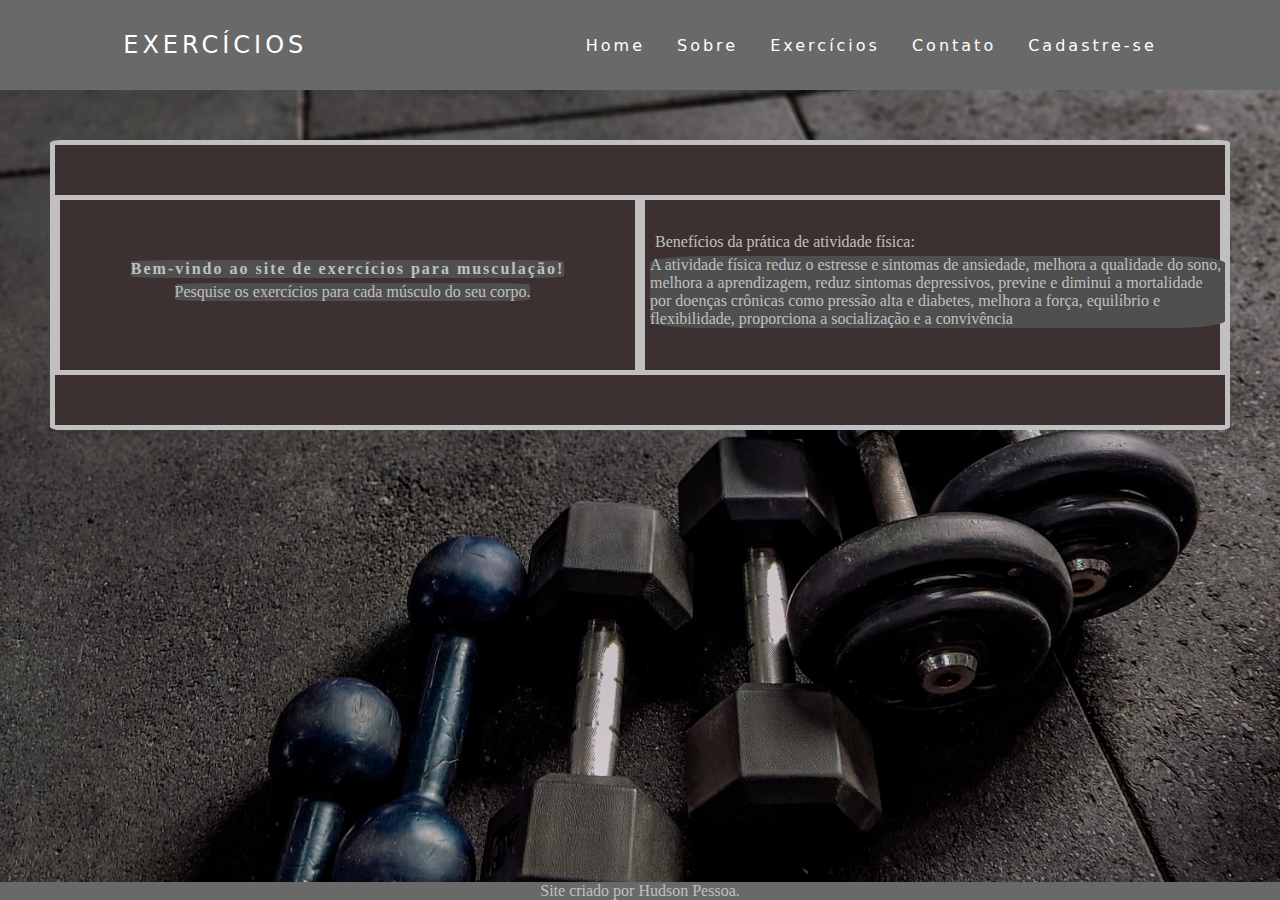
<file: index.html>
<!DOCTYPE html>
<html lang="pt-br">

<head>
    <meta charset="UTF-8">
    <meta name="viewport" content="width=device-width, initial-scale=1.0">
    <link rel="stylesheet" href="style.css">
    <link rel="icon" type="image/x-icon" href="imagens/favicon.ico">
    <title>Página inicial</title>
</head>

<body>
    <header>
        <nav>
            <a class="logo" href="index.html">Exercícios</a>
            <div class="mobile-menu">
                <div class="line1"></div>
                <div class="line2"></div>
                <div class="line3"></div>
            </div>
            <ul class="menu">
                <li><a href="index.html">Home</a></li>
                <li><a href="sobre.html">Sobre</a></li>
                <li class="dropdown"><a href="#">Exercícios</a>
                    <ul class="dropdown-content">
                        <li><a href="peito.html">Peito</a></li>
                        <li><a href="ombros.html">Ombros</a></li>
                        <li><a href="trapezio.html">Trapézio</a></li>
                        <li><a href="biceps.html">Bíceps</a></li>
                        <li><a href="triceps.html">Tríceps</a></li>
                        <li><a href="antebraco.html">Antebraço</a></li>
                        <li><a href="costas.html">Costas</a></li>
                        <li><a href="abdomen.html">Abdômen</a></li>
                        <li><a href="quadriceps.html">Quadríceps</a></li>
                        <li><a href="posteriores.html">Posteriores</a></li>
                        <li><a href="panturrilha.html">Panturrilha</a></li>
                    </ul>
                </li>
                <li><a href="https://www.instagram.com/hudx1s/">Contato</a></li>
                <li><a href="cadastro.html">Cadastre-se</a></li>
            </ul>
        </nav>
    </header>
    <main>
        <div class="container">
        <div class="fontes">
            <h1>Bem-vindo ao site de exercícios para musculação!</h1>
            <p>Pesquise os exercícios para cada músculo do seu corpo.</p>
        </div>
        <div class="fontes">
            <h1">Benefícios da prática de atividade física:</h1>
            <p>A atividade física reduz o estresse e sintomas de ansiedade, melhora a qualidade do sono, melhora a
                aprendizagem, reduz sintomas depressivos, previne e diminui a mortalidade por doenças crônicas como
                pressão alta e diabetes, melhora a força, equilíbrio e flexibilidade, proporciona a socialização e a
                convivência</p>
        </div>
        </div>
    </main>
    <footer class="rodape">
        <p>Site criado por Hudson Pessoa.</p>
    </footer>
    <script src="javascript.js"></script>
</body>

</html>
</file>
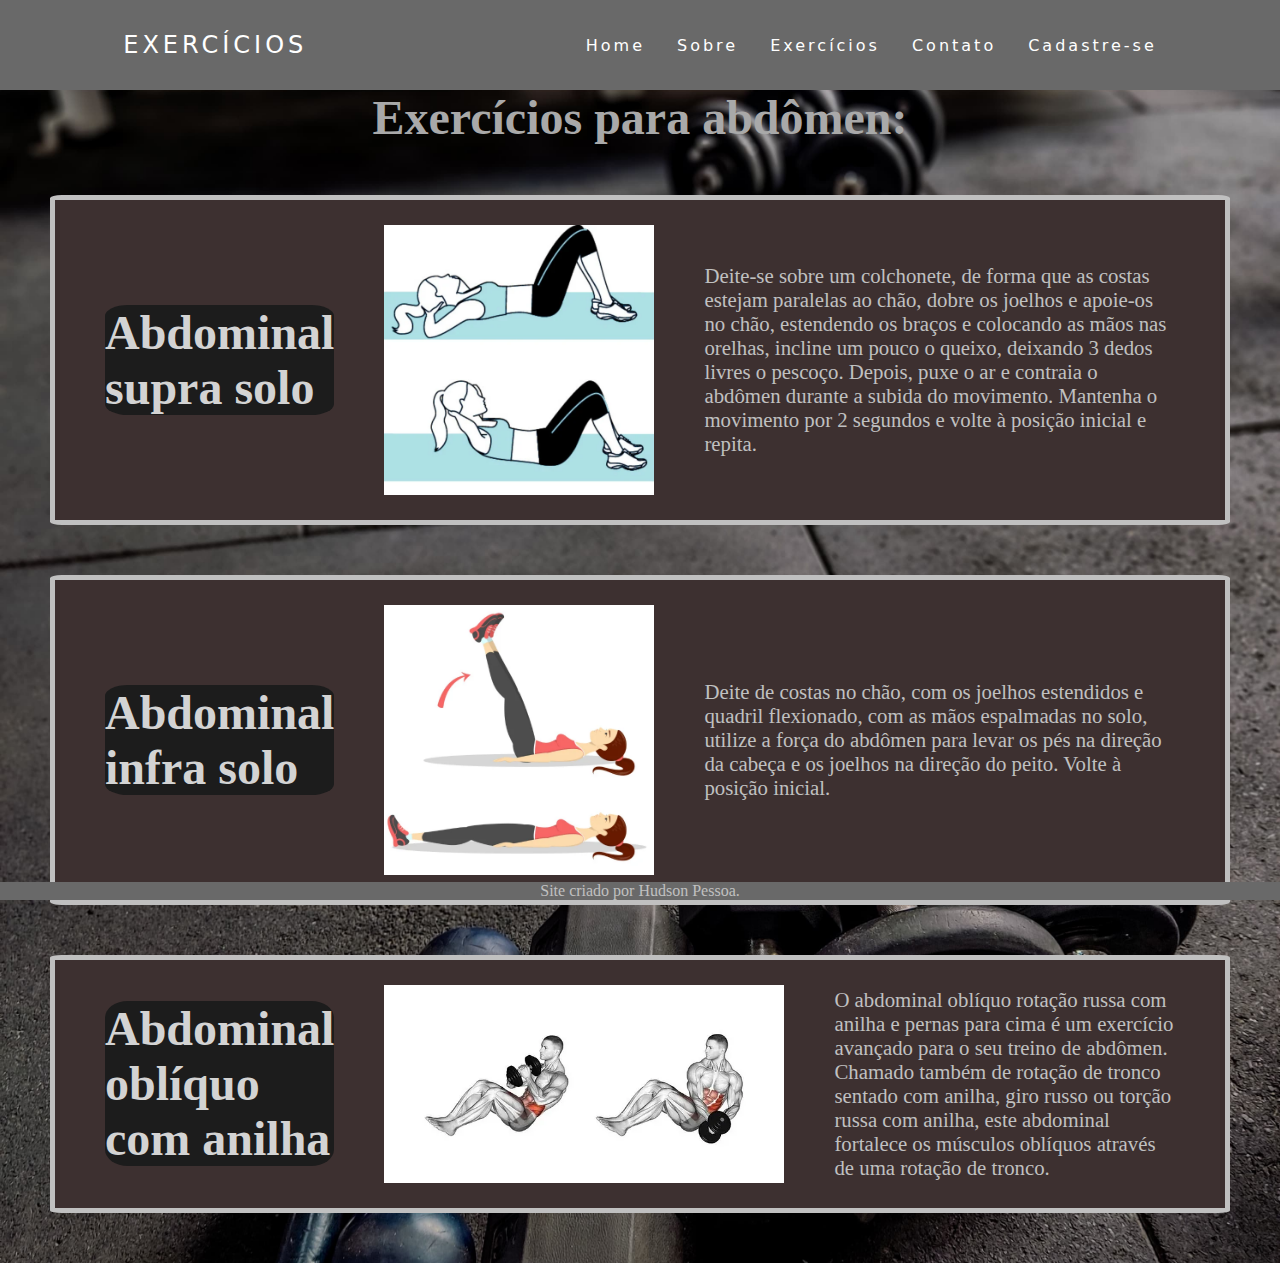
<file: abdomen.html>
<!DOCTYPE html>
<html lang="pt-br">

<head>
    <meta charset="UTF-8">
    <meta name="viewport" content="width=device-width, initial-scale=1.0">
    <link rel="stylesheet" href="style.css">
    <link rel="icon" type="image/x-icon" href="imagens/favicon.ico">
    <title>Exercícios para abdômen</title>
</head>

<body>
    <header>
        <nav>
            <a class="logo" href="index.html">Exercícios</a>
            <div class="mobile-menu">
                <div class="line1"></div>
                <div class="line2"></div>
                <div class="line3"></div>
            </div>
            <ul class="menu">
                <li><a href="index.html">Home</a></li>
                <li><a href="sobre.html">Sobre</a></li>
                <li class="dropdown"><a href="#">Exercícios</a>
                    <ul class="dropdown-content">
                        <li><a href="peito.html">Peito</a></li>
                        <li><a href="ombros.html">Ombros</a></li>
                        <li><a href="trapezio.html">Trapézio</a></li>
                        <li><a href="biceps.html">Bíceps</a></li>
                        <li><a href="triceps.html">Tríceps</a></li>
                        <li><a href="antebraco.html">Antebraço</a></li>
                        <li><a href="costas.html">Costas</a></li>
                        <li><a href="abdomen.html">Abdômen</a></li>
                        <li><a href="quadriceps.html">Quadríceps</a></li>
                        <li><a href="posteriores.html">Posteriores</a></li>
                        <li><a href="panturrilha.html">Panturrilha</a></li>
                    </ul>
                </li>
                <li><a href="https://www.instagram.com/hudx1s/">Contato</a></li>
                <li><a href="cadastro.html">Cadastre-se</a></li>
            </ul>
        </nav>
    </header>
    <main>
        <h1 class="titulo-exercicios">Exercícios para abdômen:</h1>
        <div class="container">
            <h2 class="titulo-exercicio">Abdominal supra solo</h2>
            <img src="imagens/abdominal-supra.webp">
            <p class="exerc">Deite-se sobre um colchonete, de forma que as costas estejam paralelas ao chão, dobre os
                joelhos e apoie-os no chão, estendendo os braços e colocando as mãos nas orelhas, incline um pouco o
                queixo, deixando 3 dedos livres o pescoço. Depois, puxe o ar e contraia o abdômen durante a subida do
                movimento. Mantenha o movimento por 2 segundos e volte à posição inicial e repita.</p>
        </div>
        <div class="container">
            <h2 class="titulo-exercicio">Abdominal infra solo</h2>
            <img src="imagens/abdominal-infra.webp">
            <p class="exerc">Deite de costas no chão, com os joelhos estendidos e quadril flexionado, com as mãos
                espalmadas no solo, utilize a força do abdômen para levar os pés na direção da cabeça e os joelhos na
                direção do peito. Volte à posição inicial.</p>
        </div>
        <div class="container">
            <h2 class="titulo-exercicio">Abdominal oblíquo com anilha</h2>
            <img src="imagens/abdominal-obliquo-anilha.webp">
            <p class="exerc">O abdominal oblíquo rotação russa com anilha e pernas para cima é um exercício avançado
                para o seu treino de abdômen. Chamado também de rotação de tronco sentado com anilha, giro russo ou
                torção russa com anilha, este abdominal fortalece os músculos oblíquos através de uma rotação de tronco.
            </p>
        </div>

    </main>
    <footer class="rodape">
        <p>Site criado por Hudson Pessoa.</p>
    </footer>
    <script src="javascript.js"></script>
</body>

</html>
</file>
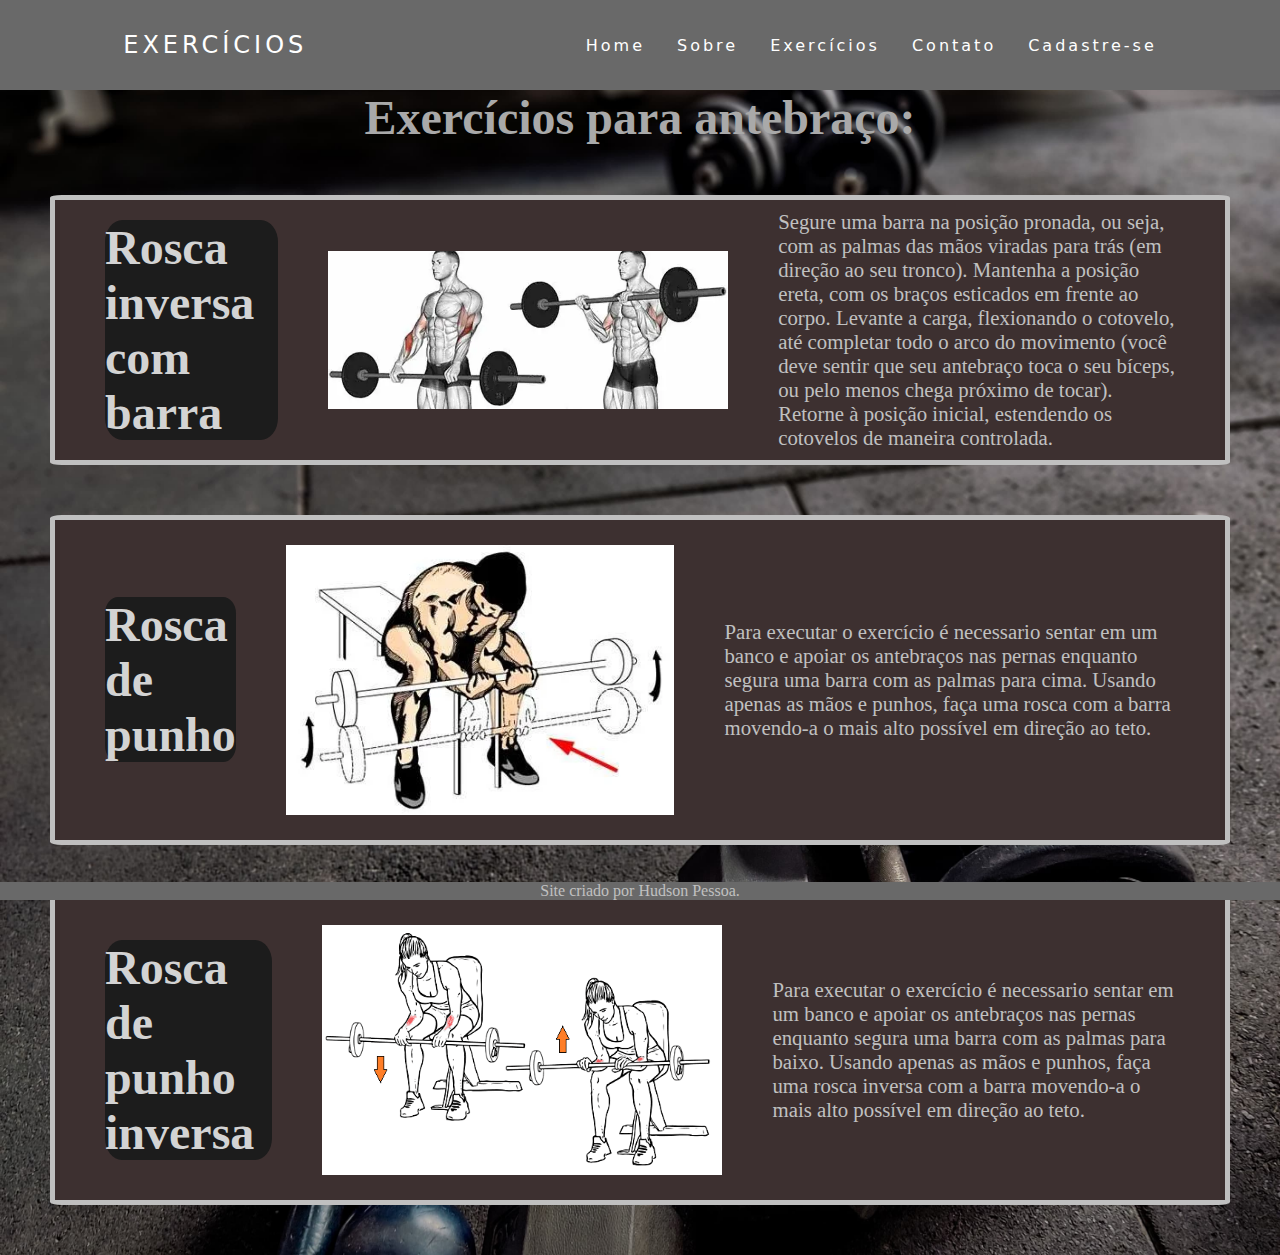
<file: antebraco.html>
<!DOCTYPE html>
<html lang="pt-br">

<head>
    <meta charset="UTF-8">
    <meta name="viewport" content="width=device-width, initial-scale=1.0">
    <link rel="stylesheet" href="style.css">
    <link rel="icon" type="image/x-icon" href="imagens/favicon.ico">
    <title>Exercícios para antebraço</title>
</head>

<body>
    <header>
        <nav>
            <a class="logo" href="index.html">Exercícios</a>
            <div class="mobile-menu">
                <div class="line1"></div>
                <div class="line2"></div>
                <div class="line3"></div>
            </div>
            <ul class="menu">
                <li><a href="index.html">Home</a></li>
                <li><a href="sobre.html">Sobre</a></li>
                <li class="dropdown"><a href="#">Exercícios</a>
                    <ul class="dropdown-content">
                        <li><a href="peito.html">Peito</a></li>
                        <li><a href="ombros.html">Ombros</a></li>
                        <li><a href="trapezio.html">Trapézio</a></li>
                        <li><a href="biceps.html">Bíceps</a></li>
                        <li><a href="triceps.html">Tríceps</a></li>
                        <li><a href="antebraco.html">Antebraço</a></li>
                        <li><a href="costas.html">Costas</a></li>
                        <li><a href="abdomen.html">Abdômen</a></li>
                        <li><a href="quadriceps.html">Quadríceps</a></li>
                        <li><a href="posteriores.html">Posteriores</a></li>
                        <li><a href="panturrilha.html">Panturrilha</a></li>
                    </ul>
                </li>
                <li><a href="https://www.instagram.com/hudx1s/">Contato</a></li>
                <li><a href="cadastro.html">Cadastre-se</a></li>
            </ul>
        </nav>
    </header>
    <main>
        <h1 class="titulo-exercicios">Exercícios para antebraço:</h1>
        <div class="container">
            <h2 class="titulo-exercicio">Rosca inversa com barra</h2>
            <img src="imagens/rosca-inversa.webp">
            <p class="exerc">Segure uma barra na posição pronada, ou seja, com as palmas das mãos viradas para trás (em
                direção ao seu tronco). Mantenha a posição ereta, com os braços esticados em frente ao corpo. Levante a
                carga, flexionando o cotovelo, até completar todo o arco do movimento (você deve sentir que seu
                antebraço toca o seu bíceps, ou pelo menos chega próximo de tocar). Retorne à posição inicial,
                estendendo os cotovelos de maneira controlada.</p>
        </div>
        <div class="container">
            <h2 class="titulo-exercicio">Rosca de punho</h2>
            <img src="imagens/rosca-punho.webp">
            <p class="exerc">Para executar o exercício é necessario sentar em um banco e apoiar os antebraços nas pernas
                enquanto segura uma barra com as palmas para cima. Usando apenas as mãos e punhos, faça uma rosca com a
                barra movendo-a o mais alto possível em direção ao teto.</p>
        </div>
        <div class="container">
            <h2 class="titulo-exercicio">Rosca de punho inversa</h2>
            <img src="imagens/rosca-punho-inversa.png">
            <p class="exerc">Para executar o exercício é necessario sentar em um banco e apoiar os antebraços nas pernas
                enquanto segura uma barra com as palmas para baixo. Usando apenas as mãos e punhos, faça uma rosca
                inversa com a
                barra movendo-a o mais alto possível em direção ao teto.</p>
        </div>
    </main>
    <footer class="rodape">
        <p>Site criado por Hudson Pessoa.</p>
    </footer>
    <script src="javascript.js"></script>
</body>

</html>
</file>
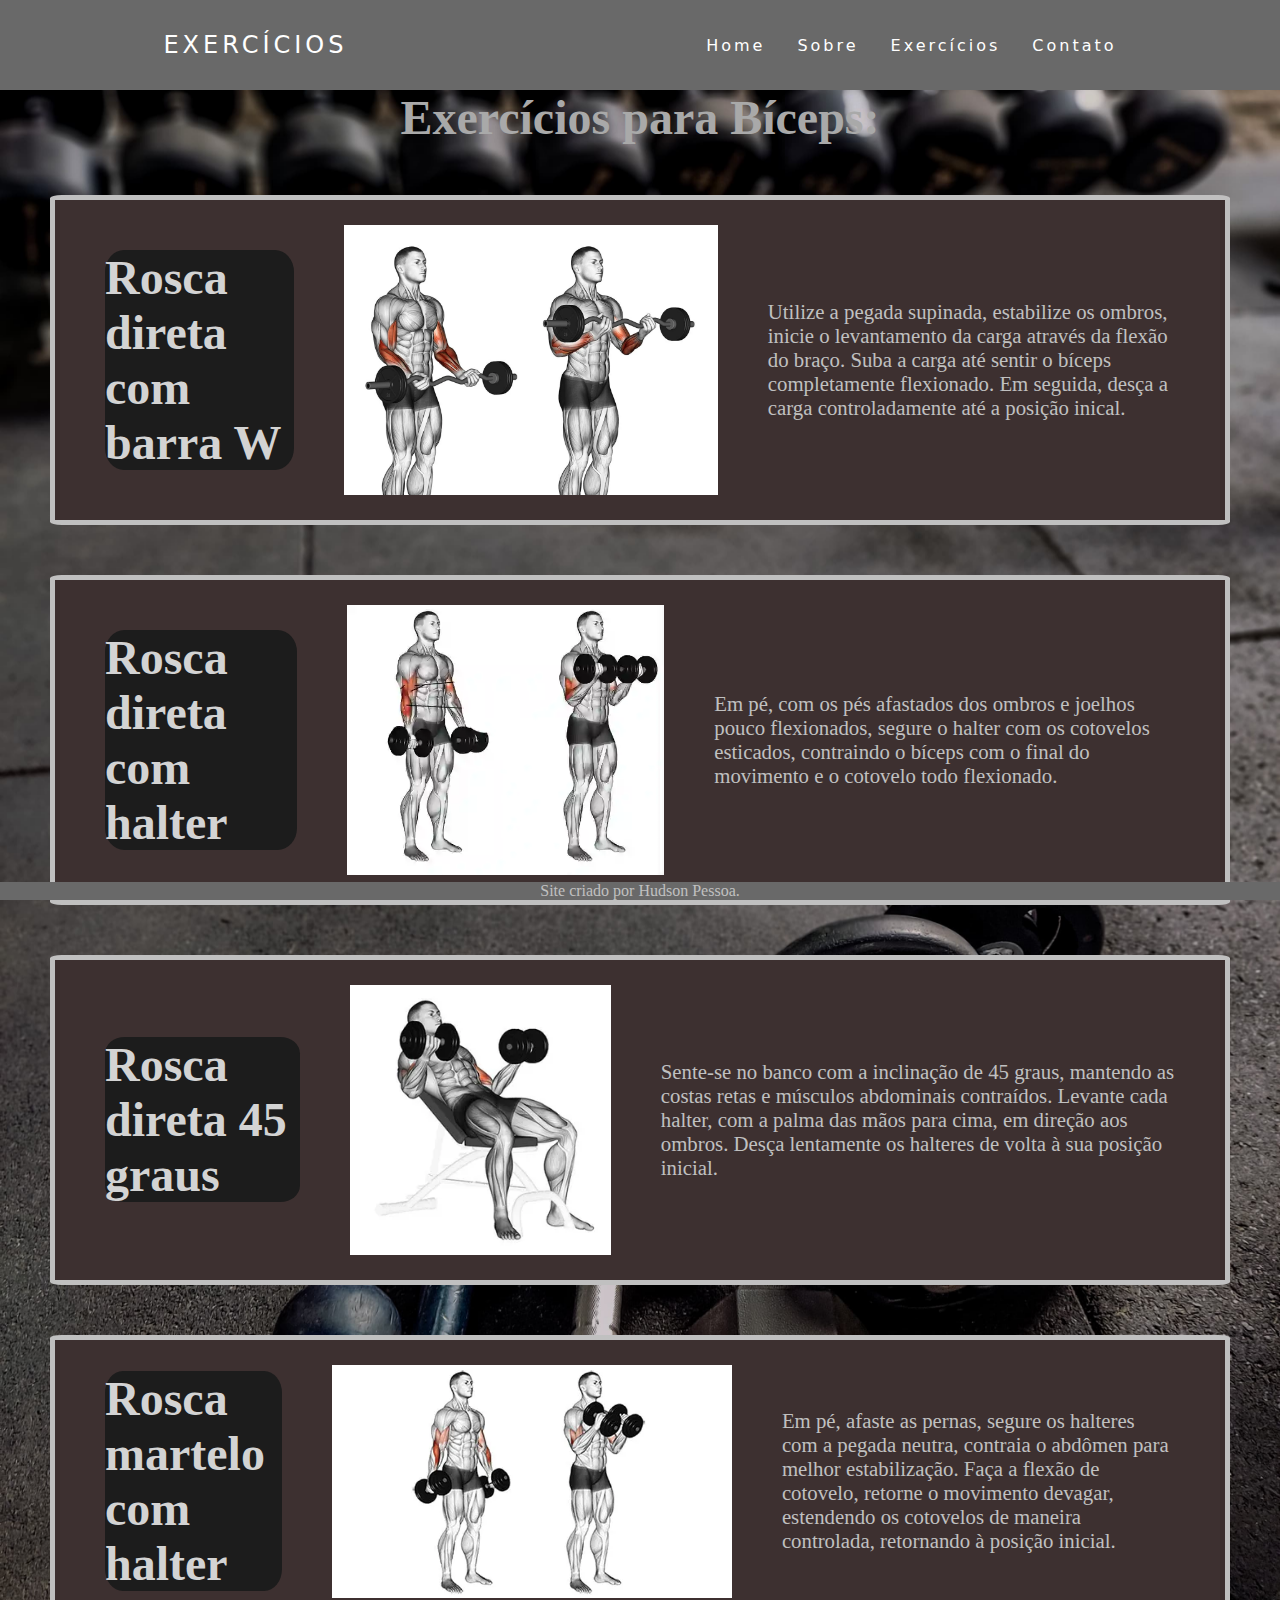
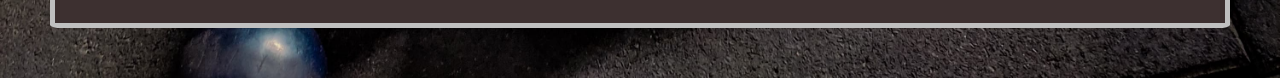
<file: biceps.html>
<!DOCTYPE html>
<html lang="pt-br">

<head>
    <meta charset="UTF-8">
    <meta name="viewport" content="width=device-width, initial-scale=1.0">
    <link rel="stylesheet" href="style.css">
    <link rel="icon" type="image/x-icon" href="imagens/favicon.ico">
    <title>Exercícios para Bíceps</title>
</head>

<body>
    <header>
        <nav>
            <a class="logo" href="index.html">Exercícios</a>
            <div class="mobile-menu">
                <div class="line1"></div>
                <div class="line2"></div>
                <div class="line3"></div>
            </div>
            <ul class="menu">
                <li><a href="index.html">Home</a></li>
                <li><a href="sobre.html">Sobre</a></li>
                <li class="dropdown"><a href="#">Exercícios</a>
                    <ul class="dropdown-content">
                        <li><a href="peito.html">Peito</a></li>
                        <li><a href="ombros.html">Ombros</a></li>
                        <li><a href="trapezio.html">Trapézio</a></li>
                        <li><a href="biceps.html">Bíceps</a></li>
                        <li><a href="triceps.html">Tríceps</a></li>
                        <li><a href="antebraco.html">Antebraço</a></li>
                        <li><a href="#">Costas</a></li>
                        <li><a href="#">Abdômen</a></li>
                        <li><a href="#">Quadríceps</a></li>
                        <li><a href="#">Posteriores</a></li>
                        <li><a href="#">Panturrilha</a></li>
                    </ul>
                </li>
                <li><a href="https://www.instagram.com/hudx1s/">Contato</a></li>
            </ul>
        </nav>
    </header>
    <main>
        <h1 class="titulo-exercicios">Exercícios para Bíceps:</h1>
        <div class="container">
            <h2 class="titulo-exercicio">Rosca direta com barra W</h2>
            <img src="imagens/rosca-barra-w.webp">
            <p class="exerc">Utilize a pegada
                supinada, estabilize os ombros,
                inicie o levantamento da carga através da flexão do braço. Suba a carga até sentir o bíceps
                completamente flexionado. Em seguida, desça a carga controladamente até a posição inical.</p>
        </div>
        <div class="container">
            <h2 class="titulo-exercicio">Rosca direta com halter</h2>
            <img src="imagens/rosca-direta-halter.webp">
            <p class="exerc">Em pé, com os pés afastados dos ombros e joelhos pouco flexionados, segure o halter com os
                cotovelos esticados, contraindo o bíceps com o final do movimento e o cotovelo todo flexionado.</p>
        </div>
        <div class="container">
            <h2 class="titulo-exercicio">Rosca direta 45 graus</h2>
            <img src="imagens/rosca-45.webp">
            <p class="exerc">Sente-se no banco com a inclinação de 45 graus, mantendo as costas retas e músculos
                abdominais contraídos. Levante cada halter, com a palma das mãos para cima, em direção aos ombros. Desça
                lentamente os halteres de volta à sua posição inicial.</p>
        </div>
        <div class="container">
            <h2 class="titulo-exercicio">Rosca martelo com halter</h2>
            <img src="imagens/rosca-martelo.webp">
            <p class="exerc">Em pé, afaste as pernas, segure os halteres com a pegada neutra, contraia o abdômen para
                melhor estabilização. Faça a flexão de cotovelo, retorne o movimento devagar, estendendo os cotovelos de
                maneira controlada, retornando à posição inicial.</p>
        </div>
    </main>
    <footer class="rodape">
        <p>Site criado por Hudson Pessoa.</p>
    </footer>
</body>

</html>
</file>
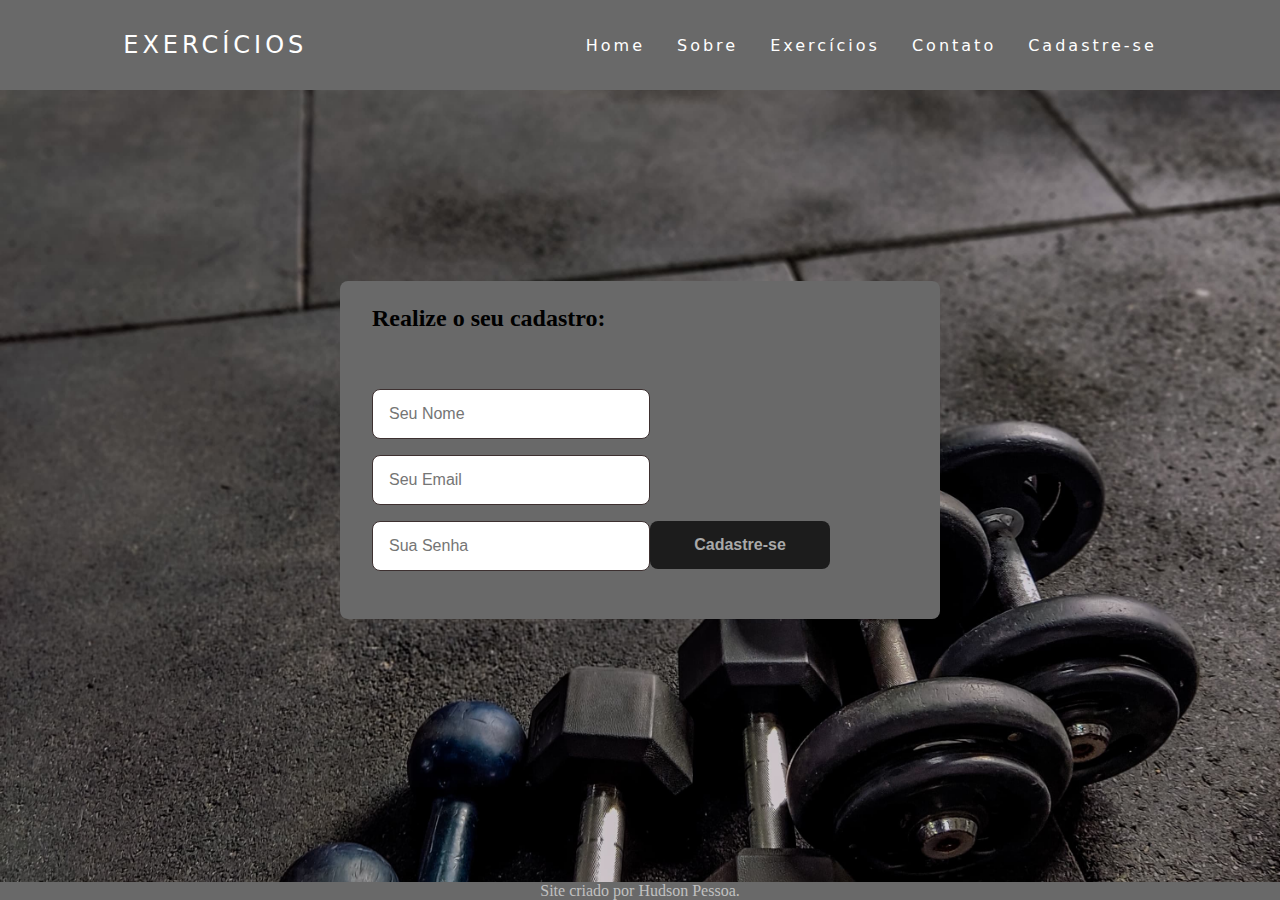
<file: cadastro.html>
<!DOCTYPE html>
<html lang="pt-br">

<head>
    <meta charset="UTF-8">
    <meta name="viewport" content="width=device-width, initial-scale=1.0">
    <link rel="stylesheet" href="style.css">
    <link rel="icon" type="image/x-icon" href="imagens/favicon.ico">
    <title>Cadastre-se</title>
</head>

<body>
    <header>
        <nav>
            <a class="logo" href="index.html">Exercícios</a>
            <div class="mobile-menu">
                <div class="line1"></div>
                <div class="line2"></div>
                <div class="line3"></div>
            </div>
            <ul class="menu">
                <li><a href="index.html">Home</a></li>
                <li><a href="sobre.html">Sobre</a></li>
                <li class="dropdown"><a href="#">Exercícios</a>
                    <ul class="dropdown-content">
                        <li><a href="peito.html">Peito</a></li>
                        <li><a href="ombros.html">Ombros</a></li>
                        <li><a href="trapezio.html">Trapézio</a></li>
                        <li><a href="biceps.html">Bíceps</a></li>
                        <li><a href="triceps.html">Tríceps</a></li>
                        <li><a href="antebraco.html">Antebraço</a></li>
                        <li><a href="costas.html">Costas</a></li>
                        <li><a href="abdomen.html">Abdômen</a></li>
                        <li><a href="quadriceps.html">Quadríceps</a></li>
                        <li><a href="posteriores.html">Posteriores</a></li>
                        <li><a href="panturrilha.html">Panturrilha</a></li>
                    </ul>
                </li>
                <li><a href="https://www.instagram.com/hudx1s/">Contato</a></li>
                <li><a href="cadastro.html">Cadastre-se</a></li>
            </ul>
        </nav>
    </header>
    <main>
        <div class="container-formulario">
            <div class="formulario">   
            <h1 class="titulo">Realize o seu cadastro:</h1>
                <form id="form">
                    <input type="text" id="name" placeholder="Seu Nome">
                    
                    <input type="email" id="email" placeholder="Seu Email">

                    <input type="password" id="password" placeholder="Sua Senha">

                    <button type="submit">Cadastre-se</button>
                </form>
            </div> 
    </div>
    </main>
    <footer class="rodape">
        <p>Site criado por Hudson Pessoa.</p>
    </footer>
    <script src="javascript.js"></script>
</body>

</html>
</file>
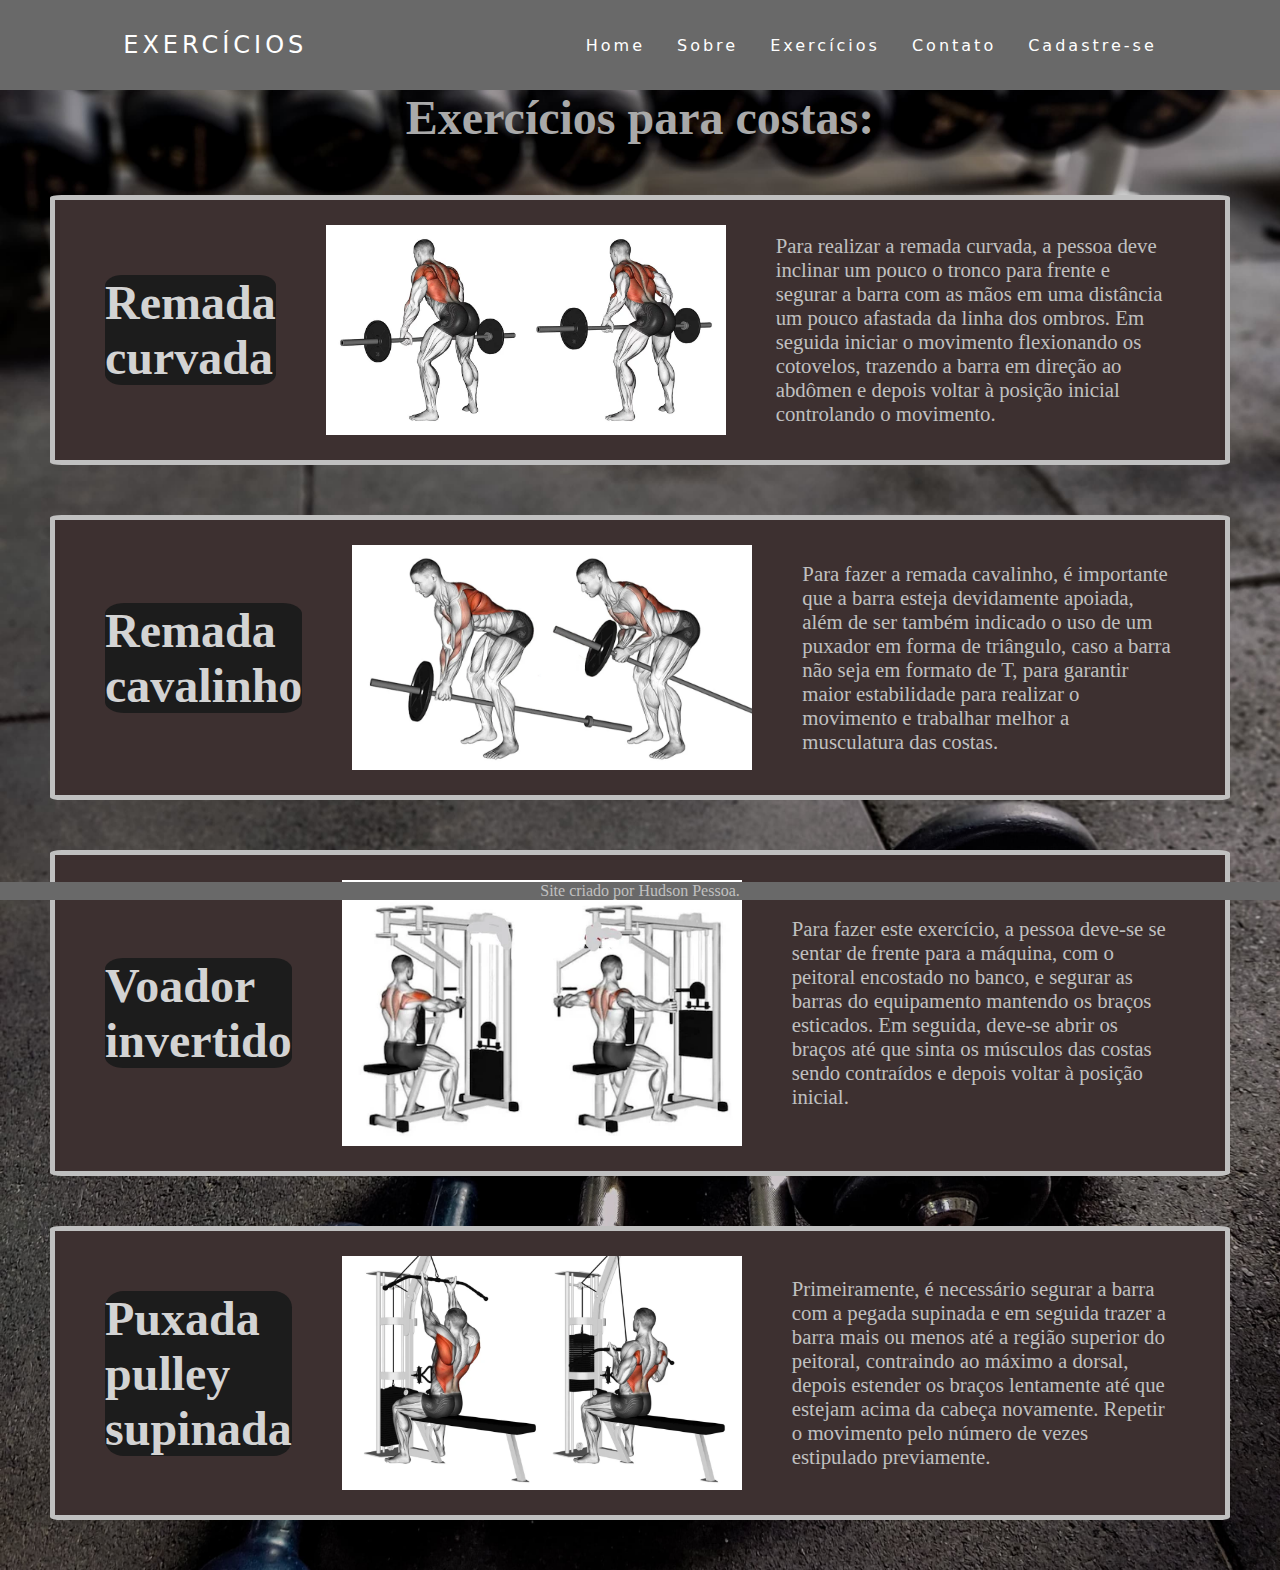
<file: costas.html>
<!DOCTYPE html>
<html lang="pt-br">

<head>
    <meta charset="UTF-8">
    <meta name="viewport" content="width=device-width, initial-scale=1.0">
    <link rel="stylesheet" href="style.css">
    <link rel="icon" type="image/x-icon" href="imagens/favicon.ico">
    <title>Exercícios para costas</title>
</head>

<body>
    <header>
        <nav>
            <a class="logo" href="index.html">Exercícios</a>
            <div class="mobile-menu">
                <div class="line1"></div>
                <div class="line2"></div>
                <div class="line3"></div>
            </div>
            <ul class="menu">
                <li><a href="index.html">Home</a></li>
                <li><a href="sobre.html">Sobre</a></li>
                <li class="dropdown"><a href="#">Exercícios</a>
                    <ul class="dropdown-content">
                        <li><a href="peito.html">Peito</a></li>
                        <li><a href="ombros.html">Ombros</a></li>
                        <li><a href="trapezio.html">Trapézio</a></li>
                        <li><a href="biceps.html">Bíceps</a></li>
                        <li><a href="triceps.html">Tríceps</a></li>
                        <li><a href="antebraco.html">Antebraço</a></li>
                        <li><a href="costas.html">Costas</a></li>
                        <li><a href="abdomen.html">Abdômen</a></li>
                        <li><a href="quadriceps.html">Quadríceps</a></li>
                        <li><a href="posteriores.html">Posteriores</a></li>
                        <li><a href="panturrilha.html">Panturrilha</a></li>
                    </ul>
                </li>
                <li><a href="https://www.instagram.com/hudx1s/">Contato</a></li>
                <li><a href="cadastro.html">Cadastre-se</a></li>
            </ul>
        </nav>
    </header>
    <main>
        <h1 class="titulo-exercicios">Exercícios para costas:</h1>
        <div class="container">
            <h2 class="titulo-exercicio">Remada curvada</h2>
            <img src="imagens/remada-curvada.webp">
            <p class="exerc">Para realizar a remada curvada, a pessoa deve inclinar um pouco o tronco para frente e
                segurar a barra com as mãos em uma distância um pouco afastada da linha dos ombros. Em seguida iniciar o
                movimento flexionando os cotovelos, trazendo a barra em direção ao abdômen e depois voltar à posição
                inicial controlando o movimento.</p>
        </div>
        <div class="container">
            <h2 class="titulo-exercicio">Remada cavalinho</h2>
            <img src="imagens/remada-cavalinho.webp">
            <p class="exerc">Para fazer a remada cavalinho, é importante que a barra esteja devidamente apoiada, além de
                ser também indicado o uso de um puxador em forma de triângulo, caso a barra não seja em formato de T,
                para garantir maior estabilidade para realizar o movimento e trabalhar melhor a musculatura das costas.
            </p>
        </div>
        <div class="container">
            <h2 class="titulo-exercicio">Voador invertido</h2>
            <img src="imagens/fly-inverso.webp">
            <p class="exerc">Para fazer este exercício, a pessoa deve-se se sentar de frente para a máquina, com o
                peitoral encostado no banco, e segurar as barras do equipamento mantendo os braços esticados. Em
                seguida, deve-se abrir os braços até que sinta os músculos das costas sendo contraídos e depois voltar à
                posição inicial.</p>
        </div>
        <div class="container">
            <h2 class="titulo-exercicio">Puxada pulley supinada</h2>
            <img src="imagens/puxada-supinada-pulley.webp">
            <p class="exerc">Primeiramente, é necessário segurar a barra com a pegada supinada e em seguida trazer a
                barra mais ou menos até a região superior do peitoral, contraindo ao máximo a dorsal, depois estender os
                braços lentamente até que estejam acima da cabeça novamente. Repetir o movimento pelo número de vezes
                estipulado previamente.</p>
        </div>

    </main>
    <footer class="rodape">
        <p>Site criado por Hudson Pessoa.</p>
    </footer>
    <script src="javascript.js"></script>
</body>

</html>
</file>
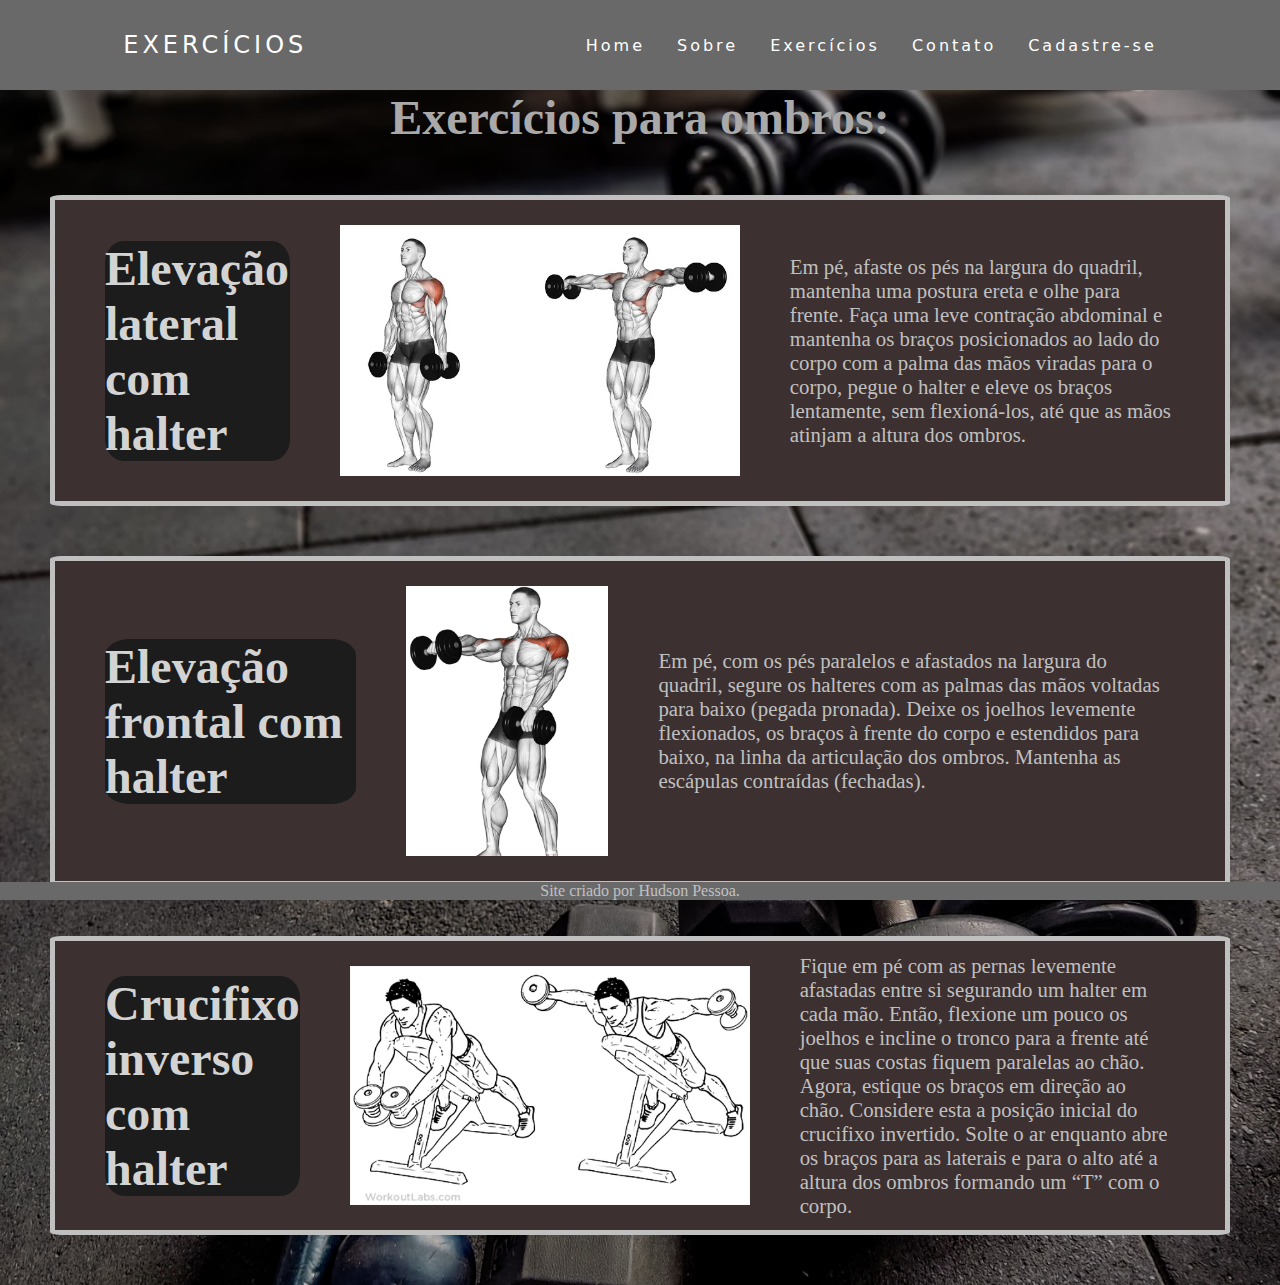
<file: ombros.html>
<!DOCTYPE html>
<html lang="pt-br">

<head>
    <meta charset="UTF-8">
    <meta name="viewport" content="width=device-width, initial-scale=1.0">
    <link rel="stylesheet" href="style.css">
    <link rel="icon" type="image/x-icon" href="imagens/favicon.ico">
    <title>Exercícios para ombro</title>
</head>

<body>
    <header>
        <nav>
            <a class="logo" href="index.html">Exercícios</a>
            <div class="mobile-menu">
                <div class="line1"></div>
                <div class="line2"></div>
                <div class="line3"></div>
            </div>
            <ul class="menu">
                <li><a href="index.html">Home</a></li>
                <li><a href="sobre.html">Sobre</a></li>
                <li class="dropdown"><a href="#">Exercícios</a>
                    <ul class="dropdown-content">
                        <li><a href="peito.html">Peito</a></li>
                        <li><a href="ombros.html">Ombros</a></li>
                        <li><a href="trapezio.html">Trapézio</a></li>
                        <li><a href="biceps.html">Bíceps</a></li>
                        <li><a href="triceps.html">Tríceps</a></li>
                        <li><a href="antebraco.html">Antebraço</a></li>
                        <li><a href="costas.html">Costas</a></li>
                        <li><a href="abdomen.html">Abdômen</a></li>
                        <li><a href="quadriceps.html">Quadríceps</a></li>
                        <li><a href="posteriores.html">Posteriores</a></li>
                        <li><a href="panturrilha.html">Panturrilha</a></li>
                    </ul>
                </li>
                <li><a href="https://www.instagram.com/hudx1s/">Contato</a></li>
                <li><a href="cadastro.html">Cadastre-se</a></li>
            </ul>
        </nav>
    </header>
    <main>
        <h1 class="titulo-exercicios">Exercícios para ombros:</h1>
        <div class="container">
            <h2 class="titulo-exercicio">Elevação lateral com halter</h2>
            <img src="imagens/elev-lat.webp">
            <p class="exerc">Em pé, afaste os pés na largura do quadril, mantenha uma postura ereta e olhe para frente.
                Faça uma leve contração abdominal e mantenha os braços posicionados ao lado do corpo com a palma das
                mãos viradas para o corpo, pegue o halter e eleve os braços lentamente, sem flexioná-los, até que as
                mãos atinjam a altura dos ombros.</p>
        </div>
        <div class="container">
            <h2 class="titulo-exercicio">Elevação frontal com halter</h2>
            <img src="imagens/elev-front.webp">
            <p class="exerc">Em pé, com os pés paralelos e afastados na largura do quadril, segure os halteres com as
                palmas das mãos voltadas para baixo (pegada pronada). Deixe os joelhos levemente flexionados, os braços
                à frente do corpo e estendidos para baixo, na linha da articulação dos ombros. Mantenha as escápulas
                contraídas (fechadas).</p>
        </div>
        <div class="container">
        <h2 class="titulo-exercicio">Crucifixo inverso com halter</h2>
        <img src="imagens/crucifixo-inverso.webp">
        <p class="exerc">Fique em pé com as pernas levemente afastadas entre si segurando um halter em cada mão. Então,
            flexione um pouco os joelhos e incline o tronco para a frente até que suas costas fiquem paralelas ao chão.
            Agora, estique os braços em direção ao chão. Considere esta a posição inicial do crucifixo invertido. Solte
            o ar enquanto abre os braços para as laterais e para o alto até a altura dos ombros formando um “T” com o
            corpo.</p>
        </div>
    </main>
    <footer class="rodape">
        <p>Site criado por Hudson Pessoa.</p>
    </footer>
    <script src="javascript.js"></script>
</body>

</html>
</file>
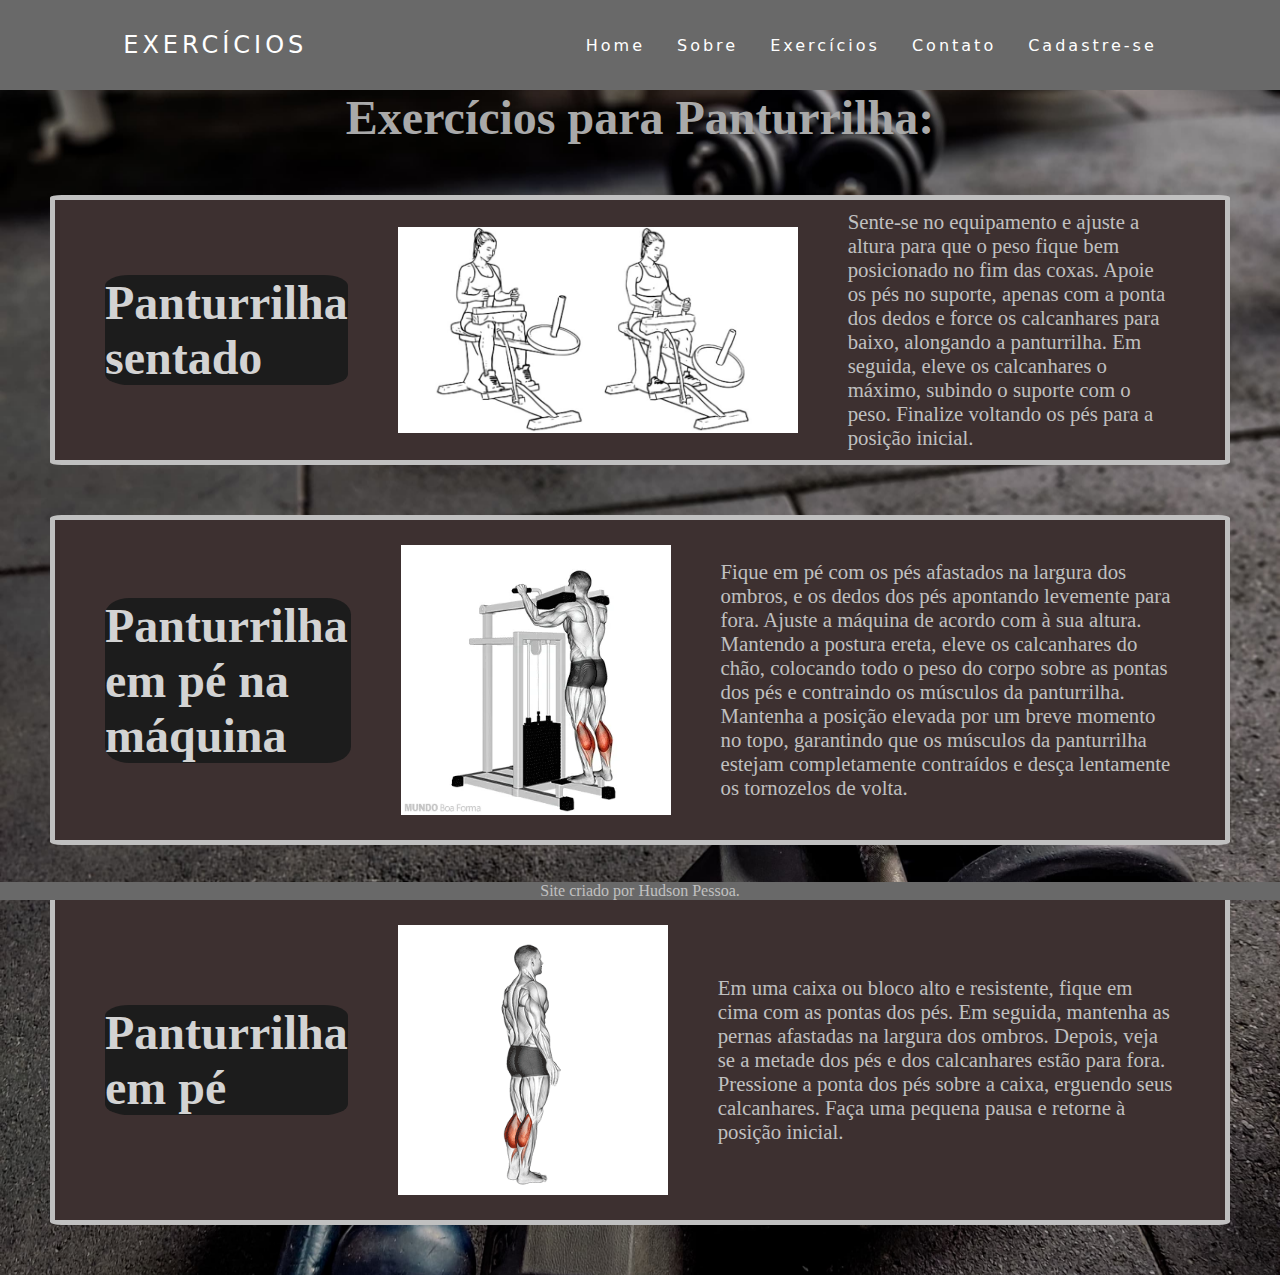
<file: panturrilha.html>
<!DOCTYPE html>
<html lang="pt-br">

<head>
    <meta charset="UTF-8">
    <meta name="viewport" content="width=device-width, initial-scale=1.0">
    <link rel="stylesheet" href="style.css">
    <link rel="icon" type="image/x-icon" href="imagens/favicon.ico">
    <title>Exercícios para Panturrilha</title>
</head>

<body>
    <header>
        <nav>
            <a class="logo" href="index.html">Exercícios</a>
            <div class="mobile-menu">
                <div class="line1"></div>
                <div class="line2"></div>
                <div class="line3"></div>
            </div>
            <ul class="menu">
                <li><a href="index.html">Home</a></li>
                <li><a href="sobre.html">Sobre</a></li>
                <li class="dropdown"><a href="#">Exercícios</a>
                    <ul class="dropdown-content">
                        <li><a href="peito.html">Peito</a></li>
                        <li><a href="ombros.html">Ombros</a></li>
                        <li><a href="trapezio.html">Trapézio</a></li>
                        <li><a href="biceps.html">Bíceps</a></li>
                        <li><a href="triceps.html">Tríceps</a></li>
                        <li><a href="antebraco.html">Antebraço</a></li>
                        <li><a href="costas.html">Costas</a></li>
                        <li><a href="abdomen.html">Abdômen</a></li>
                        <li><a href="quadriceps.html">Quadríceps</a></li>
                        <li><a href="posteriores.html">Posteriores</a></li>
                        <li><a href="panturrilha.html">Panturrilha</a></li>
                    </ul>
                </li>
                <li><a href="https://www.instagram.com/hudx1s/">Contato</a></li>
                <li><a href="cadastro.html">Cadastre-se</a></li>
            </ul>
        </nav>
    </header>
    <main>
        <h1 class="titulo-exercicios">Exercícios para Panturrilha:</h1>
        <div class="container">
            <h2 class="titulo-exercicio">Panturrilha sentado</h2>
            <img src="imagens/panturrilha-sentado.jpg">
            <p class="exerc"> Sente-se no equipamento e ajuste a altura para que o peso fique bem posicionado no fim das
                coxas. Apoie os pés no suporte, apenas com a ponta dos dedos e force os calcanhares para baixo,
                alongando a panturrilha. Em seguida, eleve os calcanhares o máximo, subindo o suporte com o peso.
                Finalize voltando os pés para a posição inicial.</p>
        </div>
        <div class="container">
            <h2 class="titulo-exercicio">Panturrilha em pé na máquina</h2>
            <img src="imagens/panturrilha-em-pe-no-aparelho.webp">
            <p class="exerc">Fique em pé com os pés afastados na largura dos ombros, e os dedos dos pés apontando
                levemente para fora. Ajuste a máquina de acordo com à sua altura. Mantendo a postura ereta, eleve os
                calcanhares do chão, colocando todo o peso do corpo sobre as pontas dos pés e contraindo os músculos da
                panturrilha. Mantenha a posição elevada por um breve momento no topo, garantindo que os músculos da
                panturrilha estejam completamente contraídos e desça lentamente os tornozelos de volta.</p>
        </div>
        <div class="container">
            <h2 class="titulo-exercicio">Panturrilha em pé</h2>
            <img src="imagens/panturrilha-em-pe.gif">
            <p class="exerc">Em uma caixa ou bloco alto e resistente, fique em cima com as pontas dos pés. Em seguida,
                mantenha as pernas afastadas na largura dos ombros. Depois, veja se a metade dos pés e dos calcanhares
                estão para fora. Pressione a ponta dos pés sobre a caixa, erguendo seus calcanhares. Faça uma pequena
                pausa e retorne à posição inicial.</p>
        </div>

    </main>
    <footer class="rodape">
        <p>Site criado por Hudson Pessoa.</p>
    </footer>
    <script src="javascript.js"></script>
</body>

</html>
</file>
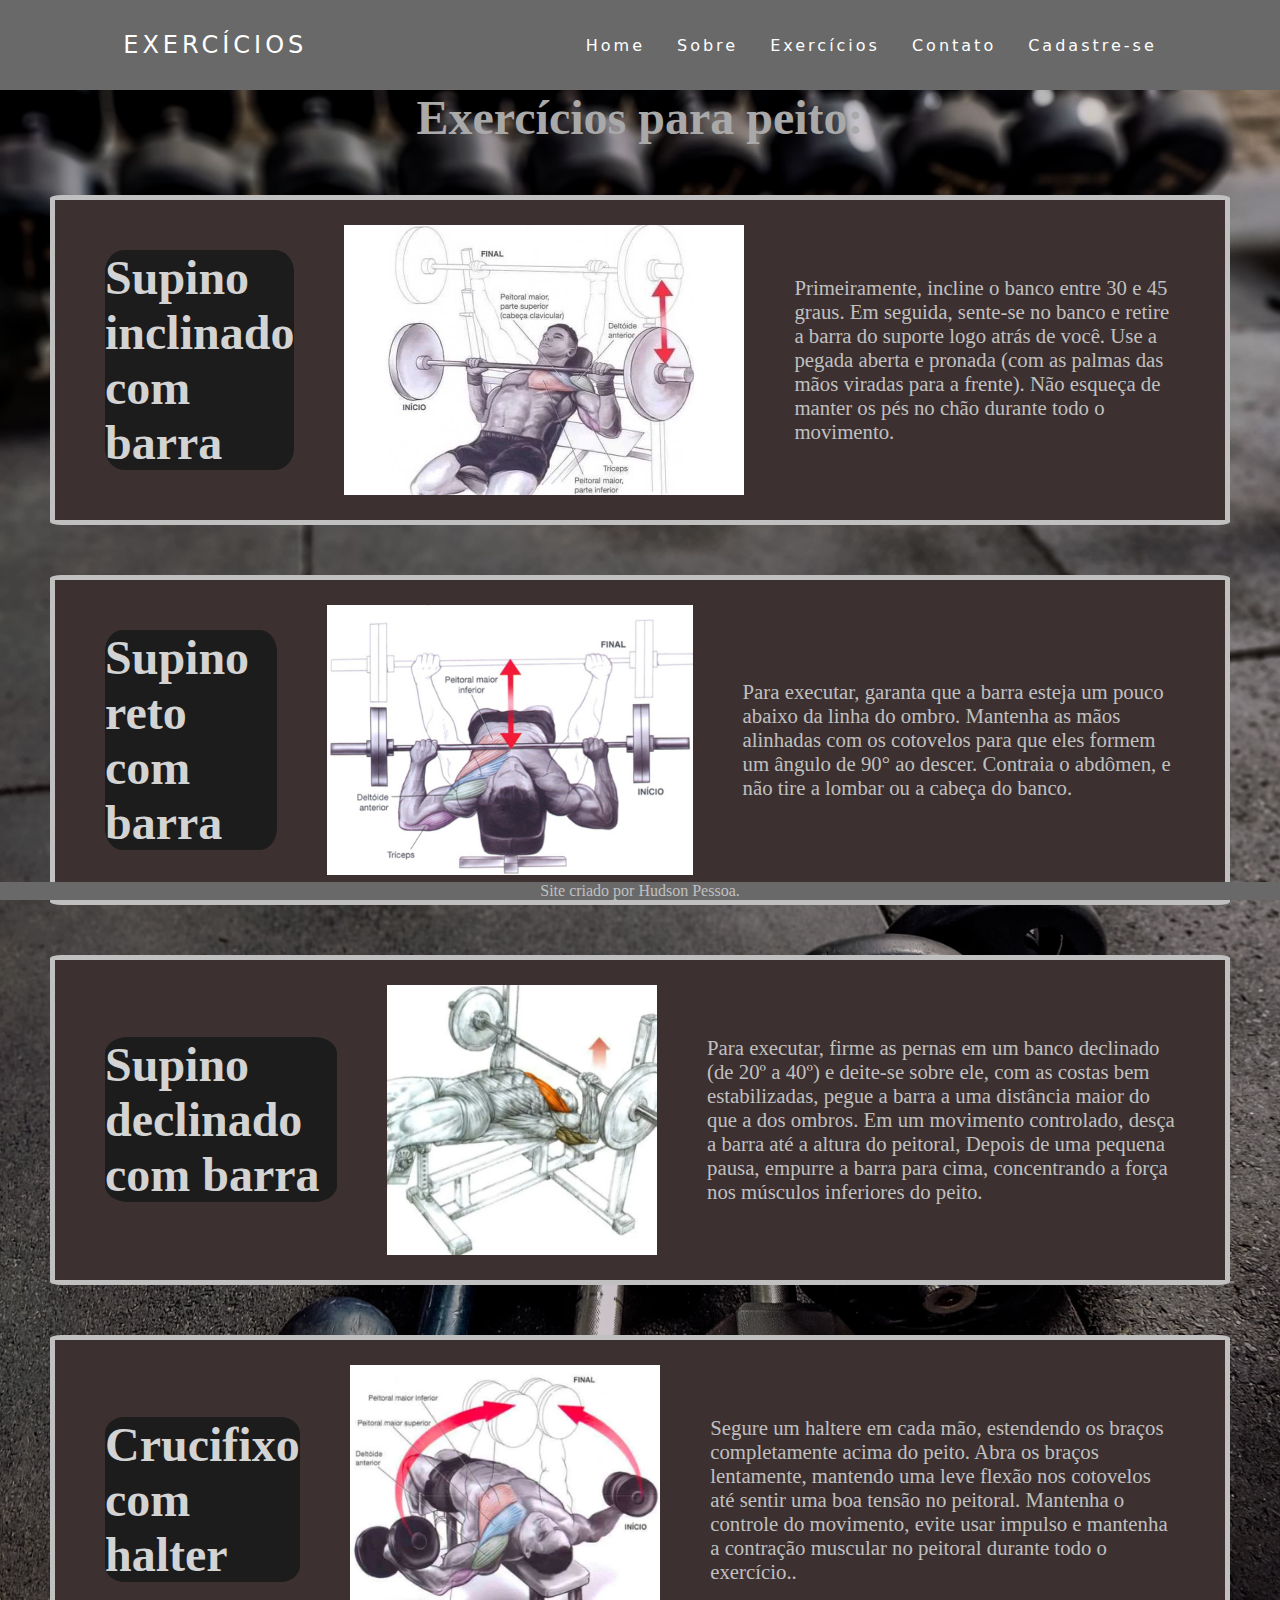
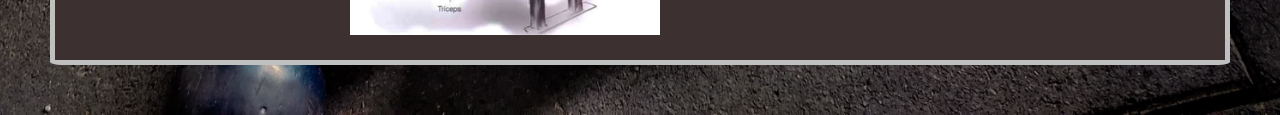
<file: peito.html>
<!DOCTYPE html>
<html lang="pt-br">

<head>
    <meta charset="UTF-8">
    <meta name="viewport" content="width=device-width, initial-scale=1.0">
    <link rel="stylesheet" href="style.css">
    <link rel="icon" type="image/x-icon" href="imagens/favicon.ico">
    <title>Exercícios para peito</title>
</head>

<body>
    <header>
        <nav>
            <a class="logo" href="index.html">Exercícios</a>
            <div class="mobile-menu">
                <div class="line1"></div>
                <div class="line2"></div>
                <div class="line3"></div>
            </div>
            <ul class="menu">
                <li><a href="index.html">Home</a></li>
                <li><a href="sobre.html">Sobre</a></li>
                <li class="dropdown"><a href="#">Exercícios</a>
                    <ul class="dropdown-content">
                        <li><a href="peito.html">Peito</a></li>
                        <li><a href="ombros.html">Ombros</a></li>
                        <li><a href="trapezio.html">Trapézio</a></li>
                        <li><a href="biceps.html">Bíceps</a></li>
                        <li><a href="triceps.html">Tríceps</a></li>
                        <li><a href="antebraco.html">Antebraço</a></li>
                        <li><a href="costas.html">Costas</a></li>
                        <li><a href="abdomen.html">Abdômen</a></li>
                        <li><a href="quadriceps.html">Quadríceps</a></li>
                        <li><a href="posteriores.html">Posteriores</a></li>
                        <li><a href="panturrilha.html">Panturrilha</a></li>
                    </ul>
                </li>
                <li><a href="https://www.instagram.com/hudx1s/">Contato</a></li>
                <li><a href="cadastro.html">Cadastre-se</a></li>
            </ul>
        </nav>
    </header>
    <main>
        <h1 class="titulo-exercicios">Exercícios para peito:</h1>
        <div class="container">
            <h2 class="titulo-exercicio">Supino inclinado com barra</h2>
            <img src="imagens/sup-incli.webp">
            <p class="exerc">Primeiramente, incline o banco entre 30 e 45 graus. Em seguida, sente-se no banco
                e retire a barra do
                suporte logo atrás de você. Use a pegada aberta e pronada (com as palmas das mãos viradas para a
                frente). Não esqueça de manter os pés no chão durante todo o movimento.</p>
        </div>
        <div class="container">
            <h2 class="titulo-exercicio">Supino reto com barra</h2>
            <img src="imagens/sup-reto.jpg">
            <p class="exerc">Para executar, garanta que a barra esteja um pouco abaixo da linha do ombro.
                Mantenha as mãos alinhadas com os cotovelos para que eles formem um ângulo de 90° ao descer. Contraia o
                abdômen, e não tire a lombar ou a cabeça do banco.</p>
        </div>
        <div class="container">
            <h2 class="titulo-exercicio">Supino declinado com barra</h2>
            <img src="imagens/sup-decli.webp">
            <p class="exerc">Para executar, firme as pernas em um banco declinado (de 20º a 40º) e deite-se sobre
                ele, com as costas bem estabilizadas, pegue a barra a uma distância maior do que a dos ombros. Em um
                movimento controlado, desça a barra até a altura do peitoral, Depois de uma pequena pausa, empurre a
                barra para cima, concentrando a força nos músculos inferiores do peito.</p>
        </div>
        <div class="container">
            <h2 class="titulo-exercicio">Crucifixo com halter</h2>
            <img src="imagens/crucifixo.webp">
            <p class="exerc">Segure um haltere em cada mão, estendendo os braços completamente acima do peito. Abra
                os braços lentamente, mantendo uma leve flexão nos cotovelos até sentir uma boa tensão no peitoral.
                Mantenha o controle do movimento, evite usar impulso e mantenha a contração muscular no peitoral durante
                todo o exercício..</p>
        </div>
    </main>
    <footer class="rodape">
        <p>Site criado por Hudson Pessoa.</p>
    </footer>
    <script src="javascript.js"></script>
</body>

</html>
</file>
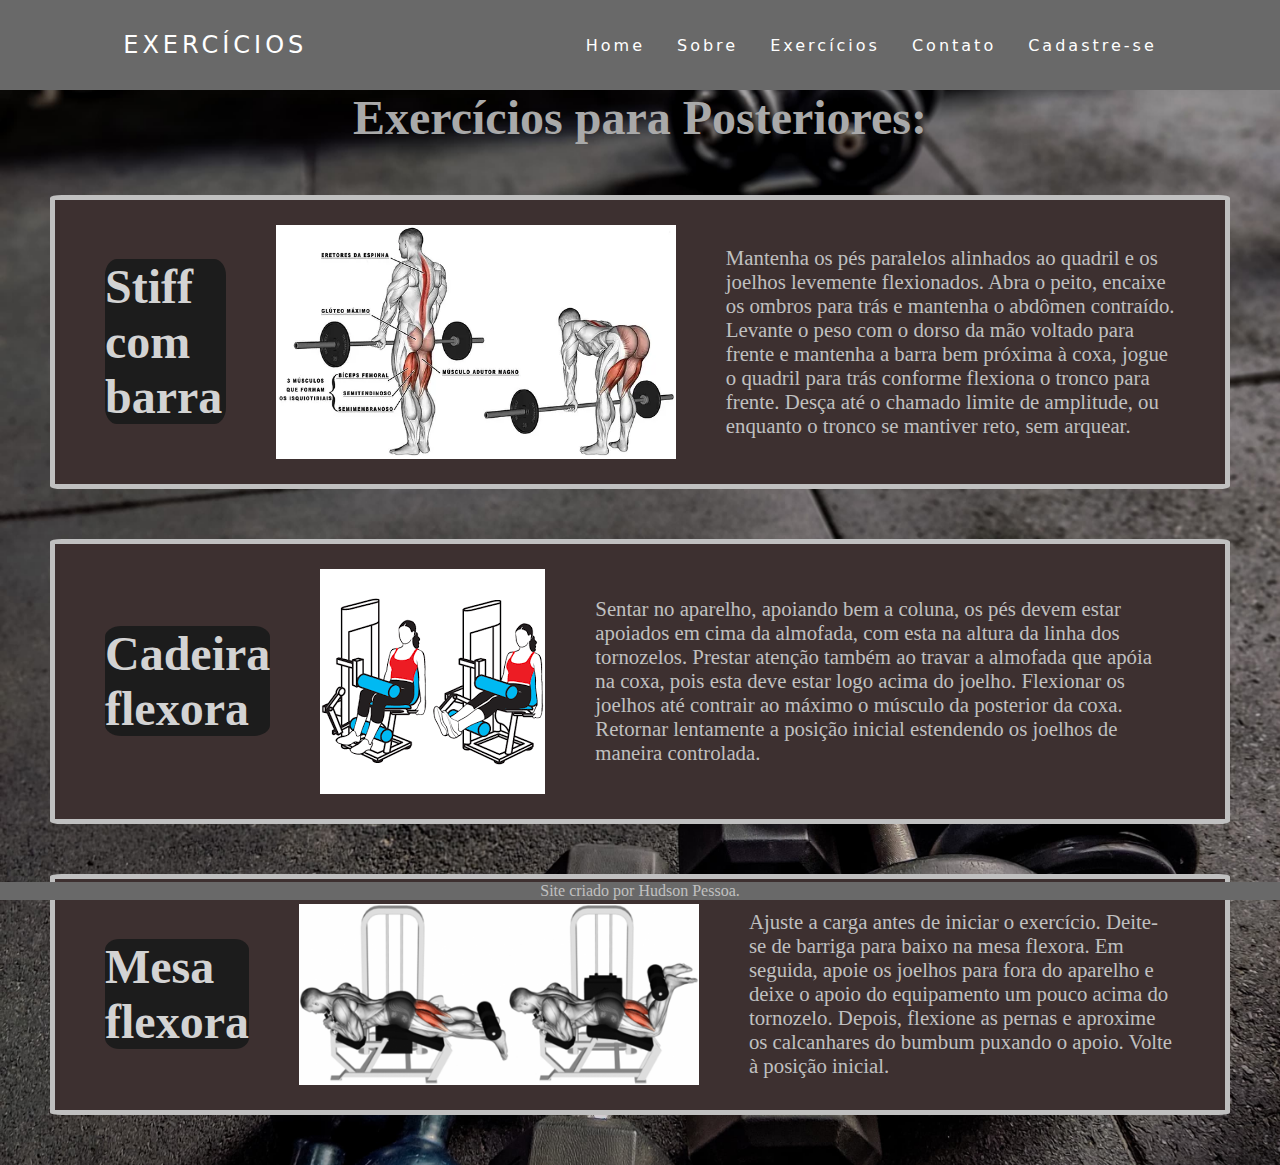
<file: posteriores.html>
<!DOCTYPE html>
<html lang="pt-br">

<head>
    <meta charset="UTF-8">
    <meta name="viewport" content="width=device-width, initial-scale=1.0">
    <link rel="stylesheet" href="style.css">
    <link rel="icon" type="image/x-icon" href="imagens/favicon.ico">
    <title>Exercícios para posteriores de coxa</title>
</head>

<body>
    <header>
        <nav>
            <a class="logo" href="index.html">Exercícios</a>
            <div class="mobile-menu">
                <div class="line1"></div>
                <div class="line2"></div>
                <div class="line3"></div>
            </div>
            <ul class="menu">
                <li><a href="index.html">Home</a></li>
                <li><a href="sobre.html">Sobre</a></li>
                <li class="dropdown"><a href="#">Exercícios</a>
                    <ul class="dropdown-content">
                        <li><a href="peito.html">Peito</a></li>
                        <li><a href="ombros.html">Ombros</a></li>
                        <li><a href="trapezio.html">Trapézio</a></li>
                        <li><a href="biceps.html">Bíceps</a></li>
                        <li><a href="triceps.html">Tríceps</a></li>
                        <li><a href="antebraco.html">Antebraço</a></li>
                        <li><a href="costas.html">Costas</a></li>
                        <li><a href="abdomen.html">Abdômen</a></li>
                        <li><a href="quadriceps.html">Quadríceps</a></li>
                        <li><a href="posteriores.html">Posteriores</a></li>
                        <li><a href="panturrilha.html">Panturrilha</a></li>
                    </ul>
                </li>
                <li><a href="https://www.instagram.com/hudx1s/">Contato</a></li>
                <li><a href="cadastro.html">Cadastre-se</a></li>
            </ul>
        </nav>
    </header>
    <main>
        <h1 class="titulo-exercicios">Exercícios para Posteriores:</h1>
        <div class="container">
            <h2 class="titulo-exercicio">Stiff com barra</h2>
            <img src="imagens/stiff.webp">
            <p class="exerc">Mantenha os pés paralelos alinhados ao quadril e os joelhos levemente flexionados. Abra o
                peito, encaixe os ombros para trás e mantenha o abdômen contraído. Levante o peso com o dorso da mão
                voltado para frente e mantenha a barra bem próxima à coxa, jogue o quadril para trás conforme flexiona o
                tronco para frente. Desça até o chamado limite de amplitude, ou enquanto o tronco se mantiver reto, sem
                arquear.</p>
        </div>
        <div class="container">
            <h2 class="titulo-exercicio">Cadeira flexora</h2>
            <img src="imagens/cadeira-flexora.png">
            <p class="exerc">Sentar no aparelho, apoiando bem a coluna, os pés devem estar apoiados em cima da almofada,
                com esta na altura da linha dos tornozelos. Prestar atenção também ao travar a almofada que apóia na
                coxa, pois esta deve estar logo acima do joelho. Flexionar os joelhos até contrair ao máximo o músculo
                da posterior da coxa. Retornar lentamente a posição inicial estendendo os joelhos de maneira controlada.
            </p>
        </div>
        <div class="container">
            <h2 class="titulo-exercicio">Mesa flexora</h2>
            <img src="imagens/mesa-flexora.png">
            <p class="exerc">Ajuste a carga antes de iniciar o exercício. Deite-se de barriga para baixo na mesa
                flexora. Em seguida, apoie os joelhos para fora do aparelho e deixe o apoio do equipamento um pouco
                acima do tornozelo. Depois, flexione as pernas e aproxime os calcanhares do bumbum puxando o apoio.
                Volte à posição inicial.
            </p>
        </div>

    </main>
    <footer class="rodape">
        <p>Site criado por Hudson Pessoa.</p>
    </footer>
    <script src="javascript.js"></script>
</body>

</html>
</file>
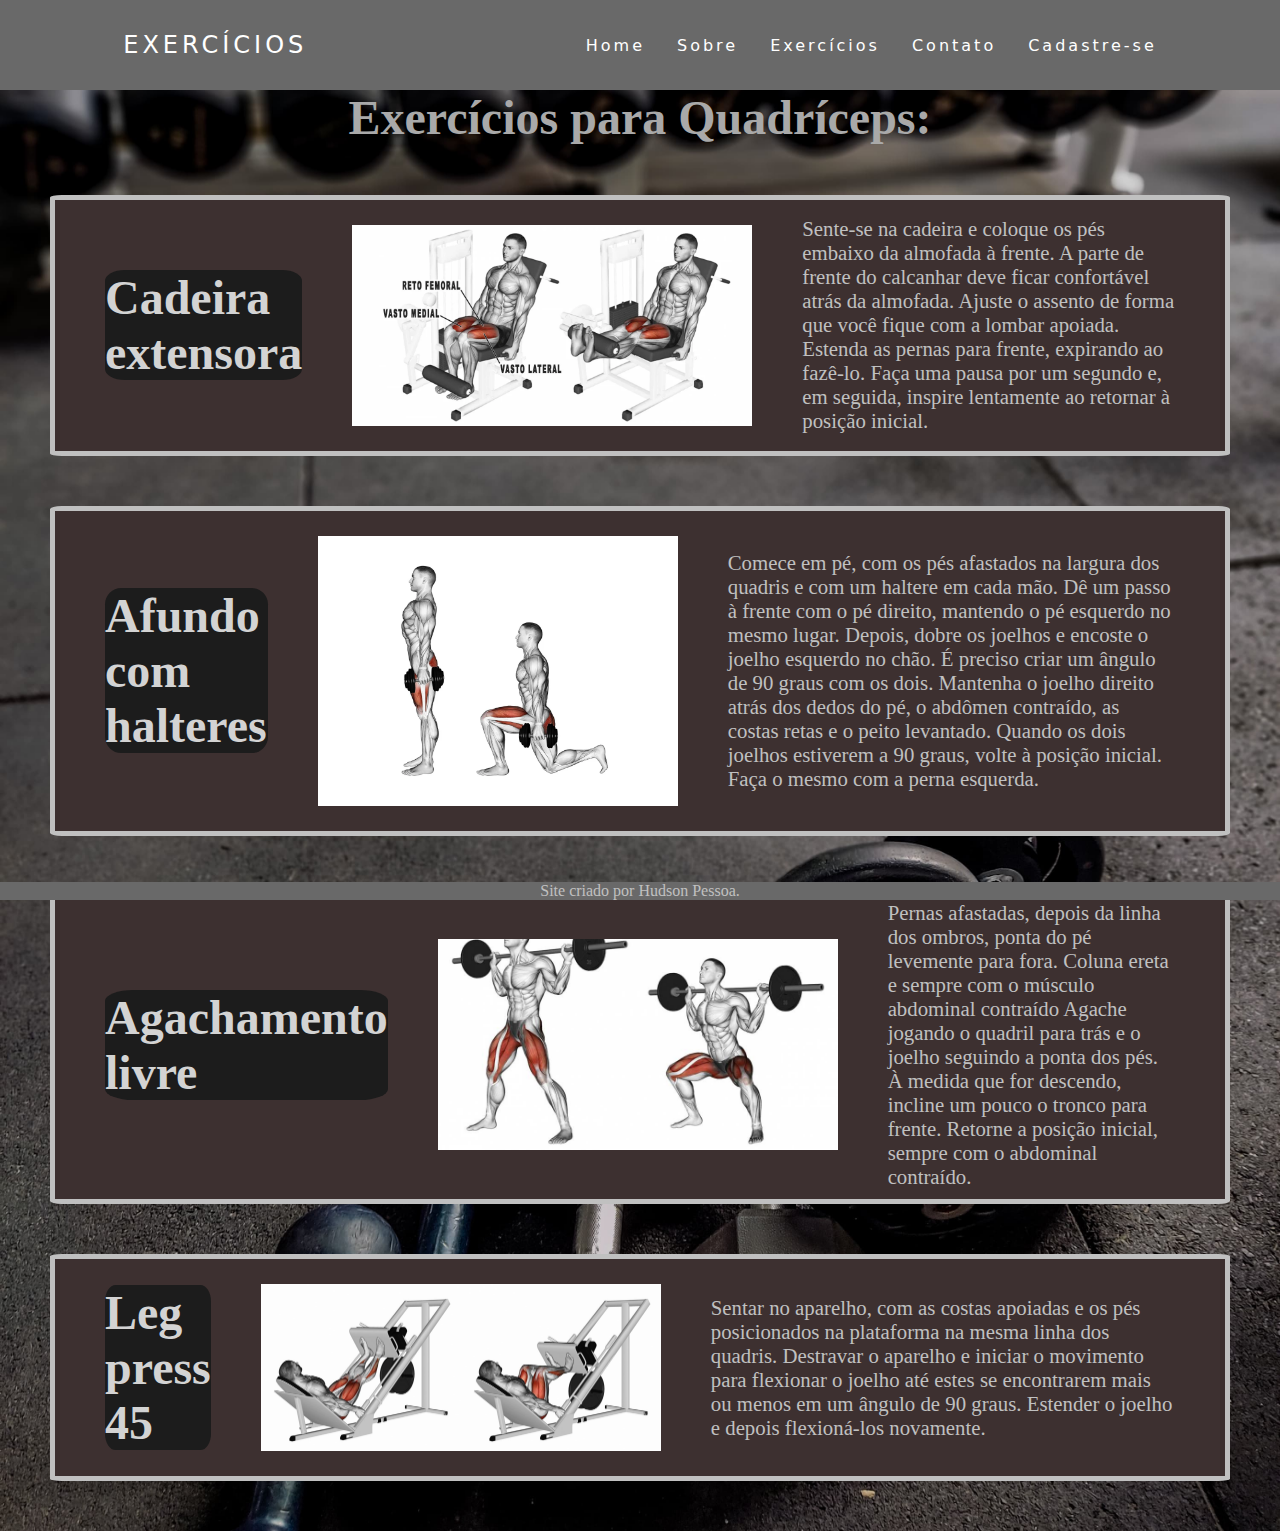
<file: quadriceps.html>
<!DOCTYPE html>
<html lang="pt-br">

<head>
    <meta charset="UTF-8">
    <meta name="viewport" content="width=device-width, initial-scale=1.0">
    <link rel="stylesheet" href="style.css">
    <link rel="icon" type="image/x-icon" href="imagens/favicon.ico">
    <title>Exercícios para Quadríceps</title>
</head>

<body>
    <header>
        <nav>
            <a class="logo" href="index.html">Exercícios</a>
            <div class="mobile-menu">
                <div class="line1"></div>
                <div class="line2"></div>
                <div class="line3"></div>
            </div>
            <ul class="menu">
                <li><a href="index.html">Home</a></li>
                <li><a href="sobre.html">Sobre</a></li>
                <li class="dropdown"><a href="#">Exercícios</a>
                    <ul class="dropdown-content">
                        <li><a href="peito.html">Peito</a></li>
                        <li><a href="ombros.html">Ombros</a></li>
                        <li><a href="trapezio.html">Trapézio</a></li>
                        <li><a href="biceps.html">Bíceps</a></li>
                        <li><a href="triceps.html">Tríceps</a></li>
                        <li><a href="antebraco.html">Antebraço</a></li>
                        <li><a href="costas.html">Costas</a></li>
                        <li><a href="abdomen.html">Abdômen</a></li>
                        <li><a href="quadriceps.html">Quadríceps</a></li>
                        <li><a href="posteriores.html">Posteriores</a></li>
                        <li><a href="panturrilha.html">Panturrilha</a></li>
                    </ul>
                </li>
                <li><a href="https://www.instagram.com/hudx1s/">Contato</a></li>
                <li><a href="cadastro.html">Cadastre-se</a></li>
            </ul>
        </nav>
    </header>
    <main>
        <h1 class="titulo-exercicios">Exercícios para Quadríceps:</h1>
        <div class="container">
            <h2 class="titulo-exercicio">Cadeira extensora</h2>
            <img src="imagens/cadeira-extensora.webp">
            <p class="exerc">
                Sente-se na cadeira e coloque os pés embaixo da almofada à frente. A parte de frente do calcanhar deve
                ficar confortável atrás da almofada. Ajuste o assento de forma que você fique com a lombar apoiada.
                Estenda as pernas para frente, expirando ao fazê-lo. Faça uma pausa por um segundo e, em seguida,
                inspire lentamente ao retornar à posição inicial. </p>
        </div>
        <div class="container">
            <h2 class="titulo-exercicio">Afundo com halteres</h2>
            <img src="imagens/afundo-halter.webp">
            <p class="exerc">
                Comece em pé, com os pés afastados na largura dos quadris e com um haltere em cada mão. Dê um passo à
                frente com o pé direito, mantendo o pé esquerdo no mesmo lugar.
                Depois, dobre os joelhos e encoste o joelho esquerdo no chão.
                É preciso criar um ângulo de 90 graus com os dois. Mantenha o joelho direito atrás dos dedos do pé, o
                abdômen contraído, as costas retas e o peito levantado. Quando os dois joelhos estiverem a 90 graus,
                volte à posição inicial. Faça o mesmo com a perna esquerda.</p>
        </div>
        <div class="container">
            <h2 class="titulo-exercicio">Agachamento livre</h2>
            <img src="imagens/agachamento-livre.jpg">
            <p class="exerc">
                Pernas afastadas, depois da linha dos ombros, ponta do pé levemente para fora. Coluna ereta e sempre com
                o músculo abdominal contraído Agache jogando o quadril para trás e o joelho seguindo a ponta dos pés. À
                medida que for descendo, incline um pouco o tronco para frente. Retorne a posição inicial, sempre com o
                abdominal contraído.</p>
        </div>
        <div class="container">
            <h2 class="titulo-exercicio">Leg press 45</h2>
            <img src="imagens/leg-press-45.jpeg">
            <p class="exerc">
                Sentar no aparelho, com as costas apoiadas e os pés posicionados na plataforma na mesma linha dos
                quadris. Destravar o aparelho e iniciar o movimento para flexionar o joelho até estes se encontrarem
                mais ou menos em um ângulo de 90 graus. Estender o joelho e depois flexioná-los novamente.</p>
        </div>

    </main>
    <footer class="rodape">
        <p>Site criado por Hudson Pessoa.</p>
    </footer>
    <script src="javascript.js"></script>
</body>

</html>
</file>
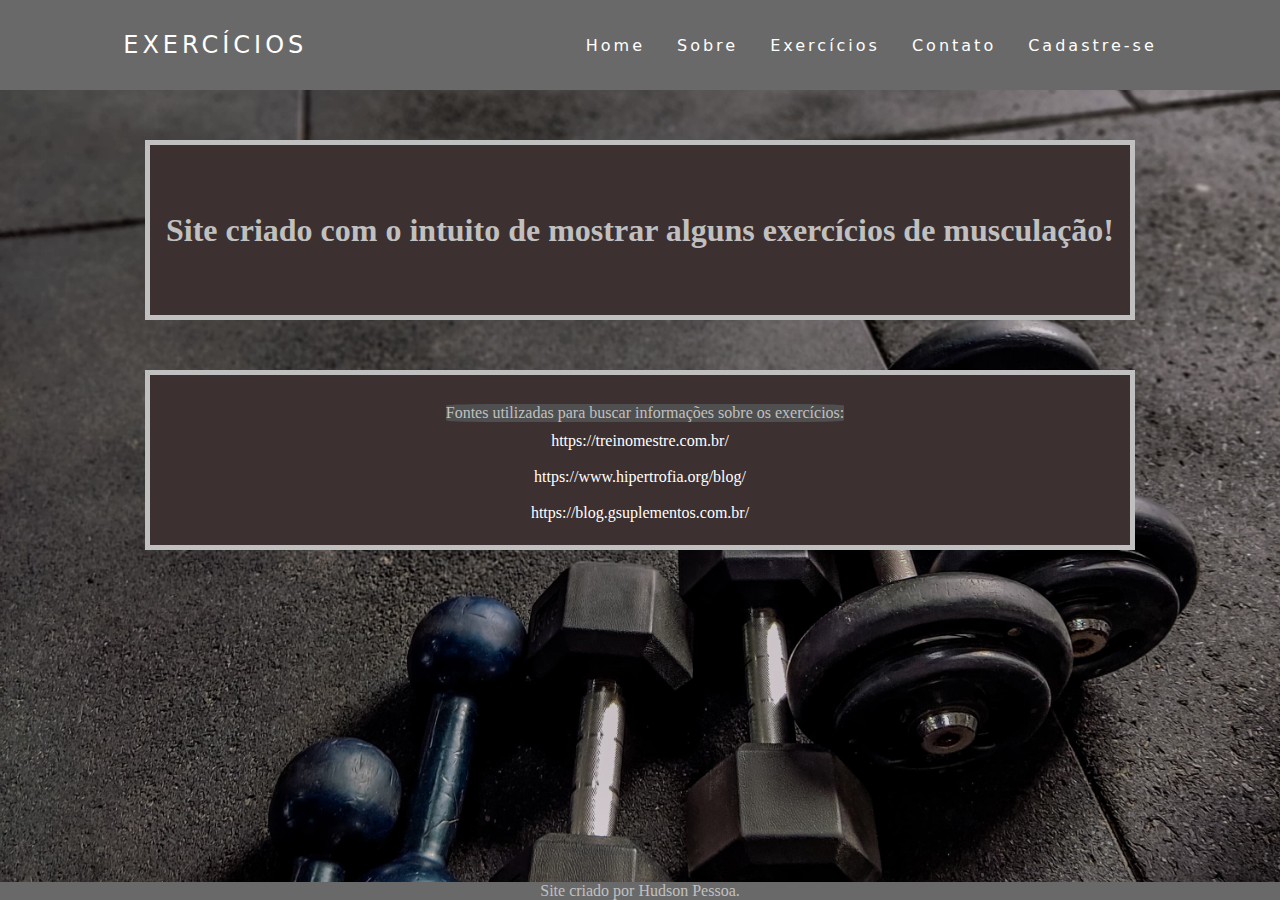
<file: sobre.html>
<!DOCTYPE html>
<html lang="pt-br">

<head>
    <meta charset="UTF-8">
    <meta name="viewport" content="width=device-width, initial-scale=1.0">
    <link rel="stylesheet" href="style.css">
    <link rel="icon" type="image/x-icon" href="imagens/favicon.ico">
    <title>Sobre</title>
</head>

<body>
    <header>
        <nav>
            <a class="logo" href="index.html">Exercícios</a>
            <div class="mobile-menu">
                <div class="line1"></div>
                <div class="line2"></div>
                <div class="line3"></div>
            </div>
            <ul class="menu">
                <li><a href="index.html">Home</a></li>
                <li><a href="sobre.html">Sobre</a></li>
                <li class="dropdown"><a href="#">Exercícios</a>
                    <ul class="dropdown-content">
                        <li><a href="peito.html">Peito</a></li>
                        <li><a href="ombros.html">Ombros</a></li>
                        <li><a href="trapezio.html">Trapézio</a></li>
                        <li><a href="biceps.html">Bíceps</a></li>
                        <li><a href="triceps.html">Tríceps</a></li>
                        <li><a href="antebraco.html">Antebraço</a></li>
                        <li><a href="costas.html">Costas</a></li>
                        <li><a href="abdomen.html">Abdômen</a></li>
                        <li><a href="quadriceps.html">Quadríceps</a></li>
                        <li><a href="posteriores.html">Posteriores</a></li>
                        <li><a href="panturrilha.html">Panturrilha</a></li>
                    </ul>
                </li>
                <li><a href="https://www.instagram.com/hudx1s/">Contato</a></li>
                <li><a href="cadastro.html">Cadastre-se</a></li>
            </ul>
        </nav>
    </header>
    <main>
        <h1 class="fontes">Site criado com o intuito de mostrar alguns exercícios de musculação! </h1>
        <div class="fontes">
            <p class="fontes-links">Fontes utilizadas para buscar informações sobre os exercícios: </p>
            <a href="https://treinomestre.com.br/">https://treinomestre.com.br/</a><br>
            <a href="https://www.hipertrofia.org/blog/">https://www.hipertrofia.org/blog/</a><br>
            <a href=" https://blog.gsuplementos.com.br/"> https://blog.gsuplementos.com.br/</a>
        </div>
    </main>
    <footer class="rodape">
        <p>Site criado por Hudson Pessoa.</p>
    </footer>
    <script src="javascript.js"></script>
</body>

</html>
</file>
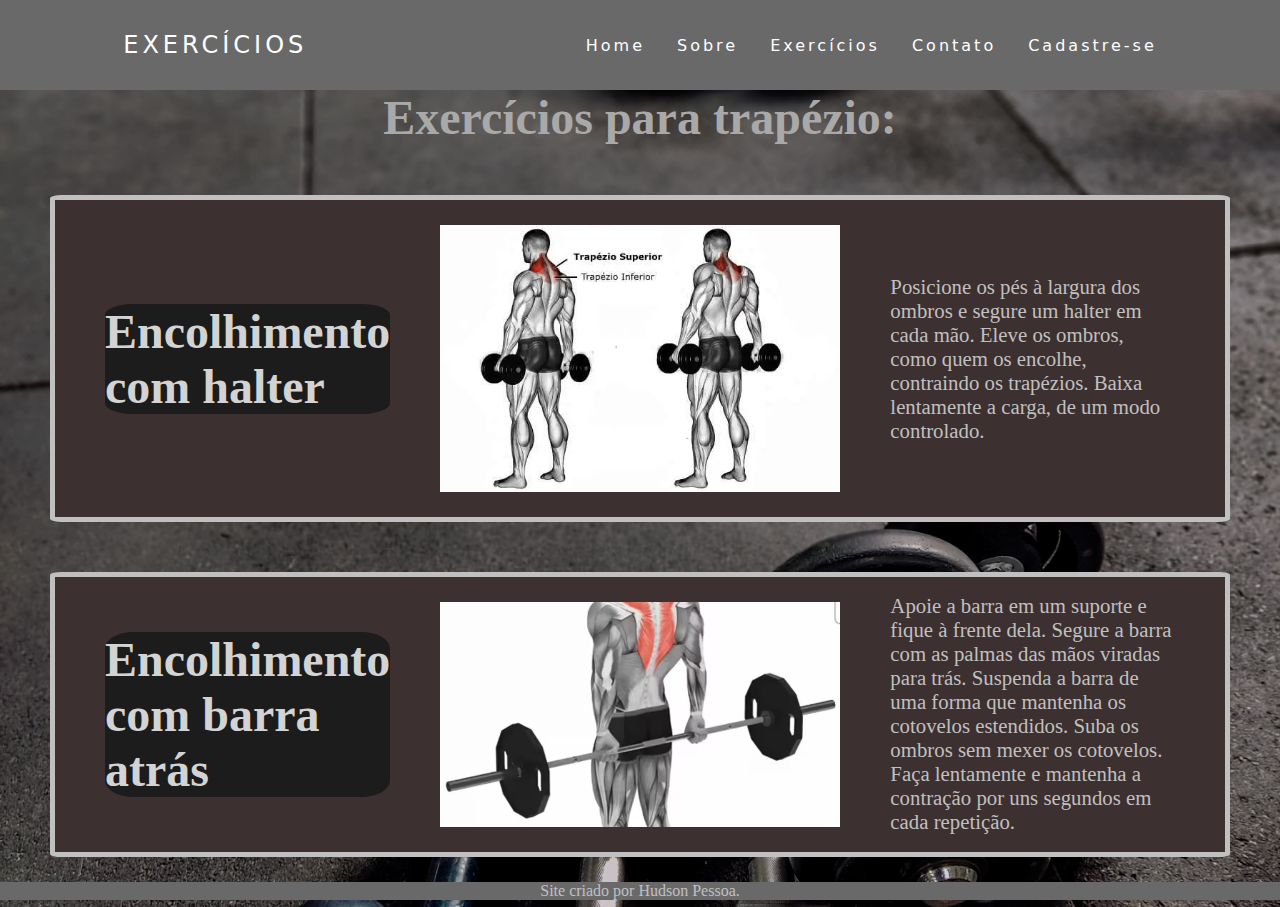
<file: trapezio.html>
<!DOCTYPE html>
<html lang="pt-br">

<head>
    <meta charset="UTF-8">
    <meta name="viewport" content="width=device-width, initial-scale=1.0">
    <link rel="stylesheet" href="style.css">
    <link rel="icon" type="image/x-icon" href="imagens/favicon.ico">
    <title>Exercícios para trapézio</title>
</head>

<body>
    <header>
        <nav>
            <a class="logo" href="index.html">Exercícios</a>
            <div class="mobile-menu">
                <div class="line1"></div>
                <div class="line2"></div>
                <div class="line3"></div>
            </div>
            <ul class="menu">
                <li><a href="index.html">Home</a></li>
                <li><a href="sobre.html">Sobre</a></li>
                <li class="dropdown"><a href="#">Exercícios</a>
                    <ul class="dropdown-content">
                        <li><a href="peito.html">Peito</a></li>
                        <li><a href="ombros.html">Ombros</a></li>
                        <li><a href="trapezio.html">Trapézio</a></li>
                        <li><a href="biceps.html">Bíceps</a></li>
                        <li><a href="triceps.html">Tríceps</a></li>
                        <li><a href="antebraco.html">Antebraço</a></li>
                        <li><a href="costas.html">Costas</a></li>
                        <li><a href="abdomen.html">Abdômen</a></li>
                        <li><a href="quadriceps.html">Quadríceps</a></li>
                        <li><a href="posteriores.html">Posteriores</a></li>
                        <li><a href="panturrilha.html">Panturrilha</a></li>
                    </ul>
                </li>
                <li><a href="https://www.instagram.com/hudx1s/">Contato</a></li>
                <li><a href="cadastro.html">Cadastre-se</a></li>
            </ul>
        </nav>
    </header>
    <main>
        <h1 class="titulo-exercicios">Exercícios para trapézio:</h1>
        <div class="container">
            <h2 class="titulo-exercicio">Encolhimento com halter</h2>
            <img src="imagens/encolhimento.webp">
            <p class="exerc">Posicione os pés à largura dos ombros e segure um halter em cada mão. Eleve os ombros, como
                quem os encolhe, contraindo os trapézios. Baixa lentamente a carga, de um modo controlado.</p>
        </div>
        <div class="container">
            <h2 class="titulo-exercicio">Encolhimento com barra atrás</h2>
            <img src="imagens/encolhimento-tras.avif">
            <p class="exerc">Apoie a barra em um suporte e fique à frente dela. Segure a
                barra com as palmas das mãos viradas para trás. Suspenda
                a barra de uma forma que mantenha os cotovelos estendidos. Suba
                os ombros sem mexer os cotovelos. Faça lentamente e mantenha a contração por uns segundos em cada
                repetição.</p>
        </div>
    </main>
    <footer class="rodape">
        <p>Site criado por Hudson Pessoa.</p>
    </footer>
    <script src="javascript.js"></script>
</body>

</html>
</file>
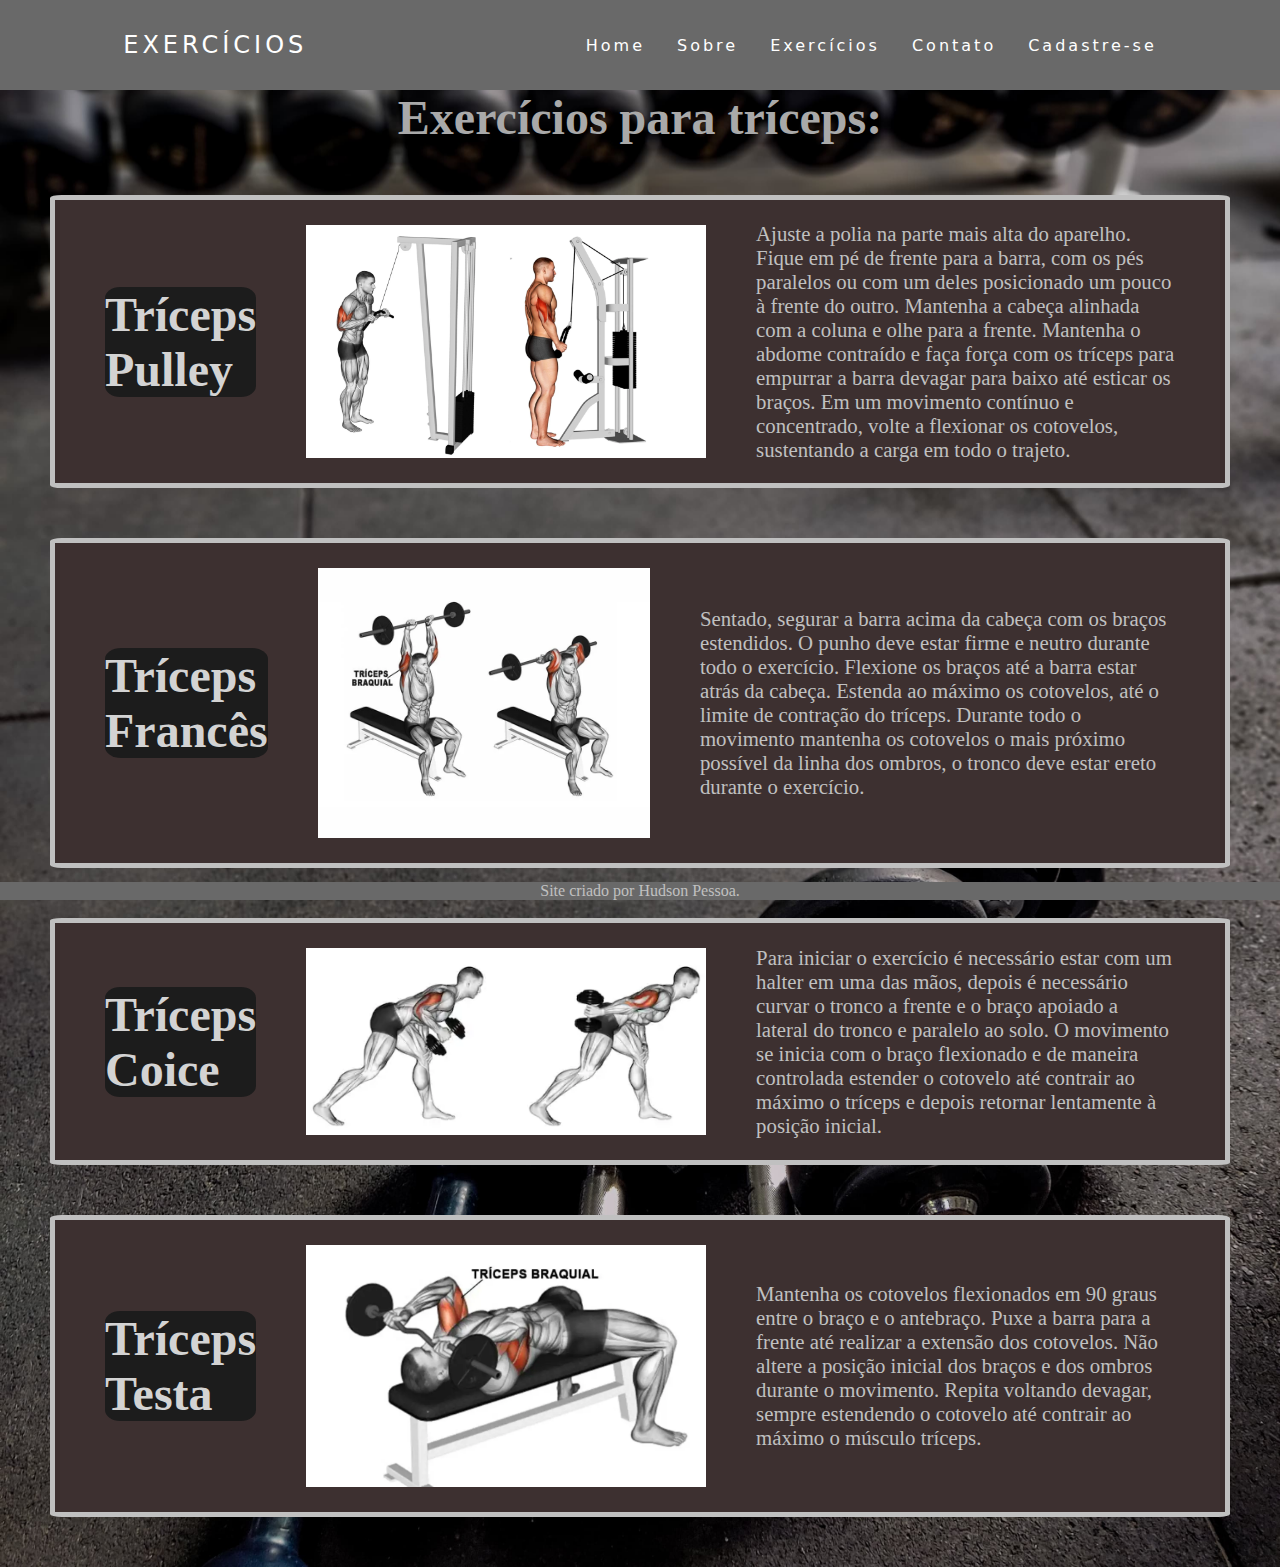
<file: triceps.html>
<!DOCTYPE html>
<html lang="pt-br">

<head>
    <meta charset="UTF-8">
    <meta name="viewport" content="width=device-width, initial-scale=1.0">
    <link rel="stylesheet" href="style.css">
    <link rel="icon" type="image/x-icon" href="imagens/favicon.ico">
    <title>Exercícios para Tríceps</title>
</head>

<body>
    <header>
        <nav>
            <a class="logo" href="index.html">Exercícios</a>
            <div class="mobile-menu">
                <div class="line1"></div>
                <div class="line2"></div>
                <div class="line3"></div>
            </div>
            <ul class="menu">
                <li><a href="index.html">Home</a></li>
                <li><a href="sobre.html">Sobre</a></li>
                <li class="dropdown"><a href="#">Exercícios</a>
                    <ul class="dropdown-content">
                        <li><a href="peito.html">Peito</a></li>
                        <li><a href="ombros.html">Ombros</a></li>
                        <li><a href="trapezio.html">Trapézio</a></li>
                        <li><a href="biceps.html">Bíceps</a></li>
                        <li><a href="triceps.html">Tríceps</a></li>
                        <li><a href="antebraco.html">Antebraço</a></li>
                        <li><a href="costas.html">Costas</a></li>
                        <li><a href="abdomen.html">Abdômen</a></li>
                        <li><a href="quadriceps.html">Quadríceps</a></li>
                        <li><a href="posteriores.html">Posteriores</a></li>
                        <li><a href="panturrilha.html">Panturrilha</a></li>
                    </ul>
                </li>
                <li><a href="https://www.instagram.com/hudx1s/">Contato</a></li>
                <li><a href="cadastro.html">Cadastre-se</a></li>
            </ul>
        </nav>
    </header>
    <main>
        <h1 class="titulo-exercicios">Exercícios para tríceps:</h1>
        <div class="container">
            <h2 class="titulo-exercicio">Tríceps Pulley</h2>
            <img src="imagens/tri-pulley.webp">
            <p class="exerc">Ajuste a polia na parte mais alta do aparelho. Fique em pé de frente para a barra, com os
                pés paralelos ou com um deles posicionado um pouco à frente do outro. Mantenha a cabeça alinhada com a
                coluna e olhe para a frente. Mantenha o abdome contraído e faça força com os tríceps para empurrar a
                barra devagar para baixo até esticar os braços. Em um movimento contínuo e concentrado, volte a
                flexionar os cotovelos, sustentando a carga em todo o trajeto.</p>
        </div>
        <div class="container">
            <h2 class="titulo-exercicio">Tríceps Francês</h2>
            <img src="imagens/tri-frances.webp">
            <p class="exerc">Sentado, segurar a barra acima da cabeça com os braços estendidos. O punho deve estar firme
                e neutro durante todo o exercício. Flexione os braços até a barra estar atrás da cabeça. Estenda ao
                máximo os cotovelos, até o limite de contração do tríceps. Durante todo o movimento mantenha os
                cotovelos o mais próximo possível da linha dos ombros, o tronco deve estar ereto durante o exercício.
            </p>
        </div>
        <div class="container">
            <h2 class="titulo-exercicio">Tríceps Coice</h2>
            <img src="imagens/tri-coice.png">
            <p class="exerc">Para iniciar o exercício é necessário estar com um halter em uma das mãos, depois é
                necessário curvar o tronco a frente e o braço apoiado a lateral do tronco e paralelo ao solo. O
                movimento se inicia com o braço flexionado e de maneira controlada estender o cotovelo até contrair ao
                máximo o tríceps e depois retornar lentamente à posição inicial.
            </p>
        </div>
        <div class="container">
            <h2 class="titulo-exercicio">Tríceps Testa</h2>
            <img src="imagens/tri-testa.webp">
            <p class="exerc">Mantenha os cotovelos flexionados em 90 graus entre o braço e o antebraço. Puxe a barra
                para a frente até realizar a extensão dos cotovelos. Não altere a posição inicial dos braços e dos
                ombros durante o movimento. Repita voltando devagar, sempre estendendo o cotovelo até contrair ao máximo
                o músculo tríceps.
            </p>
        </div>

    </main>
    <footer class="rodape">
        <p>Site criado por Hudson Pessoa.</p>
    </footer>
    <script src="javascript.js"></script>
</body>

</html>
</file>
<file: style.css>
* {
    margin: 0;
    padding: 0;
}

a {
    color: #fff;
    text-decoration: none;
    transition: 0.3s;
}

a:hover {
    opacity: 0.7;
}

.logo {
    font-size: 24px;
    text-transform: uppercase;
    letter-spacing: 4px;
}

nav {
    display: flex;
    justify-content: space-around;
    align-items: center;
    font-family: system-ui, -apple-system, BlinkMacSystemFont, 'Segoe UI', Roboto, Oxygen, Ubuntu, Cantarell, 'Open Sans', 'Helvetica Neue', sans-serif;
    background: #696969;
    height: 10vh;
}

body {
    background: url(imagens/academia.jpeg) repeat center center;
    background-size: cover;
}

.menu {
    list-style: none;
    display: flex;
}

.menu li {
    letter-spacing: 3px;
    margin-left: 32px;
}

.dropdown {
    position: relative;
    display: inline-block;
}

.dropdown-content {
    list-style: none;
    display: none;
    position: absolute;
    background-color: #696969;
    min-width: 140px;
    box-shadow: 0px 8px 16px 0px rgba(0, 0, 0, 0.2);
    padding: 10px 14px;
    z-index: 0;
}

.dropdown:hover .dropdown-content {
    display: block;
}

.mobile-menu {
    display: none;
    cursor: pointer;
}

.mobile-menu div {
    width: 32px;
    height: 2px;
    background: #fff;
    margin: 8px;
}


@media (max-width: 800px) {
    body {
        background: url(imagens/academia2.jpeg) repeat center center;
        background-size: cover;
    }

    .menu {
        position: absolute;
        top: 8vh;
        right: 0;
        width: 50vw;
        height: 90vh;
        background: #696969;
        flex-direction: column;
        align-items: center;
        justify-content: space-around;
        transform: translateX(100%);
        transition: transform 0.3s ease-in;
    }

    .menu li {
        margin-left: 0;
        opacity: 0;
    }

    .mobile-menu {
        display: block;
    }
}

.menu.active {
    transform: translateX(0);
}

@keyframes navLinkFade {
    from {
        opacity: 0;
        transform: translateX(50px);
    }

    to {
        opacity: 1;
        transform: translateX(0);
    }
}

.mobile-menu.active .line1 {
    transform: rotate(-45deg) translate(-8px, 8px);
}

.mobile-menu.active .line2 {
    opacity: 0;
}

.mobile-menu.active .line3 {
    transform: rotate(45deg) translate(-5px, -7px);
}

@media (max-width: 450px) {
    body {
        overflow-x: hidden;
        background: url(imagens/academia2.jpeg) repeat center center;
        background-size: cover;
    }

    .container {
        display: flex;
        align-items: center;
        justify-content: center;
        flex-direction: column;
        height: auto;
        margin: auto;
    }

    .container img {
        max-width: 100%;
        margin: 10px;
    }

    .fontes {
        display: flex;
        align-items: center;
        flex-direction: column;
        justify-content: center;
        height: 100px;
        width: 50%;
        margin: 50px auto;
        border: 5px solid #C0C0C0;
        background-color: #3d3030;
        color: #C0C0C0;
        padding: 10px;
    }

    .fontes h1 {
        display: flex;
        justify-content: center;
        align-items: center;
    }

    .fontes p {
        color: #C0C0C0;
        display: flex;
        align-items: center;
        justify-content: center;
        margin: 5px -15px 10px -5px;
        background-color: #4F4F4F;
        border-radius: 10%;
        padding: 0;
    }

    .container-formulario {
        display: flex;
        align-items: center;
        flex-direction: column;
        justify-content: center;
        width: 50%;
        height: 80vh;
    }

    .formulario {
        display: flex;
        flex-direction: column;
        background-color: #696969;
        border-radius: 8px;
        width: 400px;
    }

    .formulario .titulo {
        padding: 24px 32px;
        font-size: 24px;
        border-bottom: thin solid #696969;
    }

    .formulario form {
        display: flex;
        align-items: start;
        flex-wrap: wrap;
        padding: 32px;
    }

    .formulario input {
        width: calc(50% - 8px);
        height: 32px;
        border-radius: 8px;
        border: thin solid #3d3030;
        padding-left: 16px;
        margin-bottom: 16px;
        font-size: 10px;
    }

    .formulario input:first-child {
        margin-right: 16px;
    }

    .formulario button {
        display: block;
        border: none;
        outline: none;
        width: 140px;
        height: 38px;
        border-radius: 8px;
        background-color: #1C1C1C;
        color: #A9A9A9;
        font-size: 16px;
        font-weight: bold;
        cursor: pointer;
    }

    .formulario button:hover {
        background-color: #4F4F4F;
    }
}

.container {
    display: flex;
    justify-content: space-around;
    align-items: center;
    margin: 50px 50px 50px 50px;
    border: 5px solid #C0C0C0;
    border-radius: 1%;
    background-color: #3d3030;
}

.titulo-exercicios {
    display: flex;
    justify-content: center;
    color: #A9A9A9;
    font-size: 300%;
    margin: 0px 50px auto;
}

.titulo-exercicio {
    color: #D3D3D3;
    border-radius: 10%;
    background-color: #1C1C1C;
    font-size: 300%;
    margin: 10px 50px;
}

.exerc {
    color: #C0C0C0;
    display: flex;
    align-items: center;
    width: 100%;
    margin: 10px 50px;
    padding: 0;
    font-size: 130%;
}

img {
    max-width: 400px;
    max-height: 270px;
    margin: 25px auto;

}

.fontes {
    display: flex;
    align-items: center;
    flex-direction: column;
    justify-content: center;
    height: 150px;
    width: 75%;
    margin: 50px auto;
    border: 5px solid #C0C0C0;
    background-color: #3d3030;
    color: #C0C0C0;
    padding: 10px;
}

.fontes h1 {
    display: flex;
    align-items: center;
    font-size: 100%;
    letter-spacing: 2px;
    background-color: #4F4F4F;
    border-radius: 10%;
    color: #C0C0C0;
}

.fontes p {
    color: #C0C0C0;
    display: flex;
    align-items: center;
    justify-content: center;
    margin: 5px -15px 10px -5px;
    background-color: #4F4F4F;
    border-radius: 10%;
    padding: 0;
}

.fontes h2 {
    display: flex;
    align-items: center;
    font-size: 100%;
    letter-spacing: 2px;
    background-color: #4F4F4F;
    border-radius: 10%;
    color: #C0C0C0;
}

.fontes-links a {
    border-radius: 10%;
    color: #696969;
}

.container-formulario {
    display: flex;
    align-items: center;
    flex-direction: column;
    justify-content: center;
    width: 100%;
    height: 80vh;
}

.formulario {
    display: flex;
    flex-direction: column;
    background-color: #696969;
    border-radius: 8px;
    width: 600px;
}

.formulario .titulo {
    padding: 24px 32px;
    font-size: 24px;
    border-bottom: thin solid #696969;
}

.formulario form {
    display: flex;
    align-items: start;
    flex-wrap: wrap;
    padding: 32px;
}

.formulario input {
    width: calc(50% - 8px);
    height: 48px;
    border-radius: 8px;
    border: thin solid #3d3030;
    padding-left: 16px;
    margin-bottom: 16px;
    font-size: 16px;
}

.formulario input:first-child {
    margin-right: 16px;
}

.formulario button {
    display: block;
    border: none;
    outline: none;
    width: 180px;
    height: 48px;
    border-radius: 8px;
    background-color: #1C1C1C;
    color: #A9A9A9;
    font-size: 16px;
    font-weight: bold;
    cursor: pointer;
}

.formulario button:hover {
    background-color: #4F4F4F;
}

.rodape {
    position: fixed;
    bottom: 0;
    width: 100%;
    color: #C0C0C0;
    background: #696969;
    display: flex;
    justify-content: center;
    align-items: center;
}
</file>
